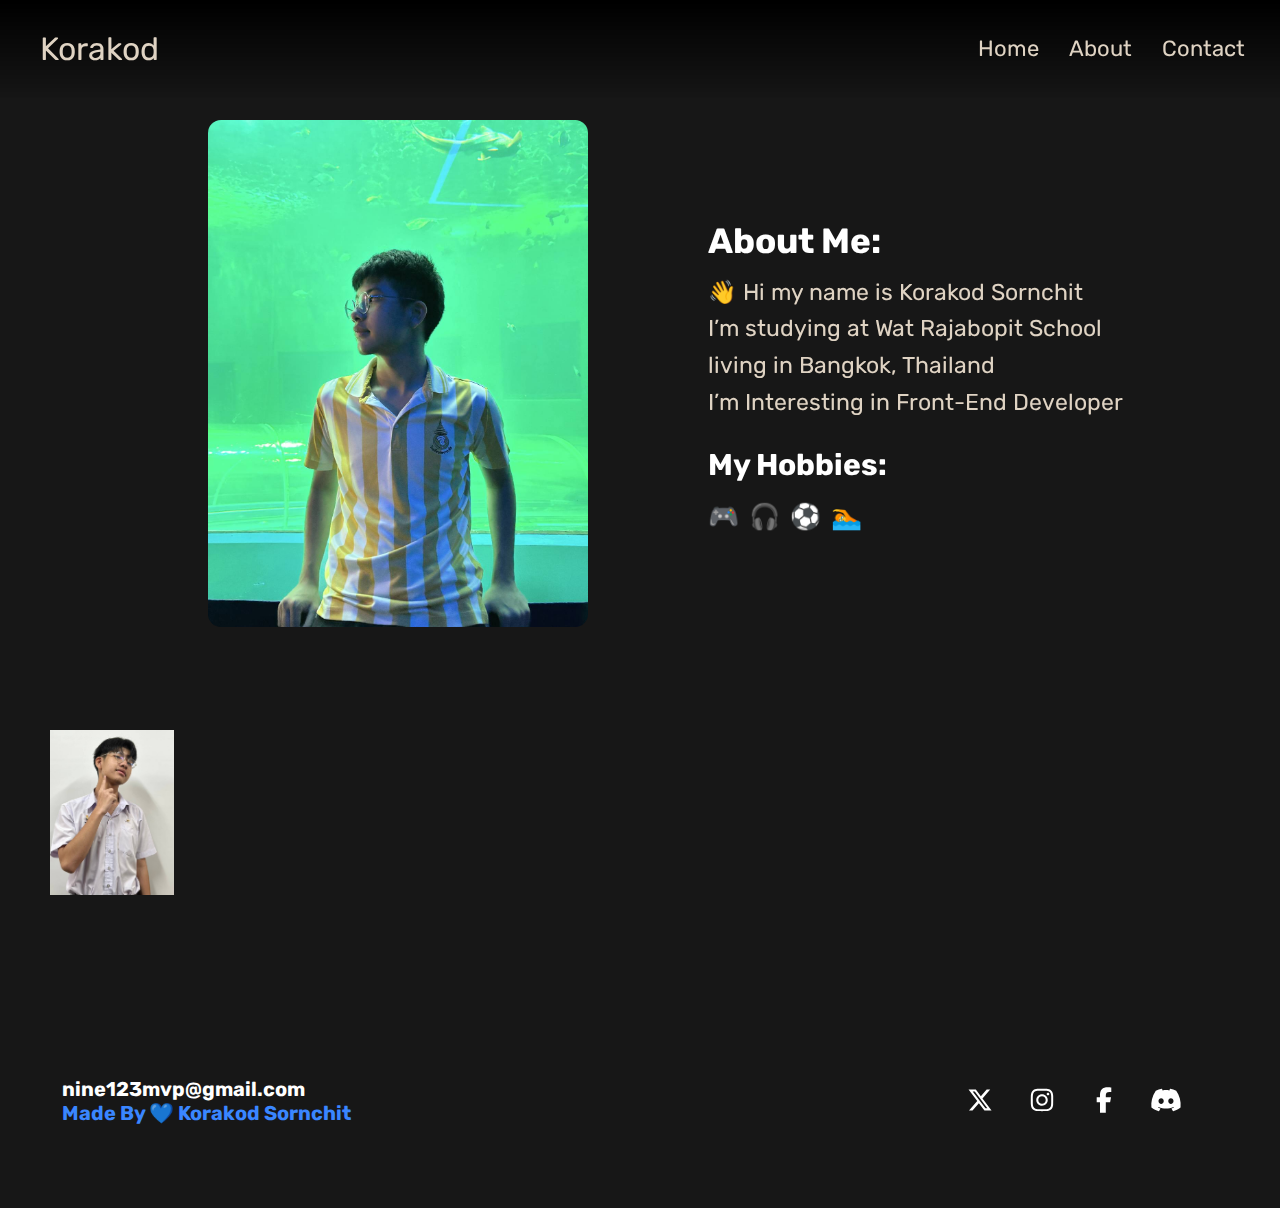
<file: about.html>
<!DOCTYPE html>
<html lang="en">
    
    <head>
        <meta charset="UTF-8">
        <meta name="author" content="Korakod">
        <meta name="description" content="สวัสดีครับผม นาย เป็น Front-End Developer ที่รักในการเขียนโค้ด 
        นอกจากการเขียนโค้ดแล้วก็ยังชอบการเล่นเกมและฟังเพลงเป็นชีวิตจิตใจอีกด้วย">
        <meta name="viewport" content="width=device-width, initial-scale=1.0">
        <meta name="robots" content="index, follow">
        
        <meta property="og:site_name" content="Korakod Portfolio">
        <meta property="og:title" content="About Korakod">
        <meta property="og:description" content="ประวัติส่วนตัวและสิ่งที่ชอบทำ">
        <meta property="og:url" content="https://korakod.netlify.app/about">
        <meta property="og:image" content="https://korakod.netlify.app/share-img/korakod_port.png">
        <meta property="og:type" content="profile">
        
        <link rel="icon" href="image_head/circle.png" type="image/png">
        <link rel="stylesheet" href="about.css" type="text/css">
        
        <title>About Me</title>
    </head>
    
    <body>
        
        <!--Link & Menu-->
        <header>
            <p><a href="index.html">Korakod</a></p>
            <nav>
                <ul>
                    <li><a href="index.html">Home</a></li>
                    <li><a href="#top">About</a></li>
                    <li><a href="#contact">Contact</a></li>
                </ul>
            </nav>
        </header>
    
        <!-- information & image -->
        <main>
            <article class="profile">
                <!-- Korakod image -->
                <div class="profile-image">
                    <img class="nine-image" src="image_about/main_image/54851.jpg" alt="Korakod image" 
                    width="1108" height="1477" loading="eager">
                </div>
                
                <div class="first-text">
                    <h1>About Me:</h1>
                    <p>👋 Hi my name is Korakod Sornchit<br>
                        I’m studying at Wat Rajabopit School<br>
                        living in Bangkok, Thailand<br> 
                        I’m Interesting in Front-End Developer
                    </p>
                
                    <h2>My Hobbies:</h2>
                    <ul>
                        <li>🎮</li>
                        <li>🎧</li>
                        <li>⚽</li>
                        <li>🏊‍️</li>
                    </ul>
                </div>

            </article>
            <!-- background image -->
            <div>
                <img class="no-delay" src="image_about/bg/no_delay.jpg" alt="korakod_image" width="1108" height="1477" loading="eager">
                
                <img class="delay-7s" src="image_about/bg/delay_5s.jpg" alt="korakod_image" width="1108" height="1477" loading="eager">
            
                <img class="delay-3s" src="image_about/bg/delay_3s.jpg" alt="korakod_image" width="1108" height="1477" loading="eager">
            
                <img class="delay-5s" src="image_about/bg/delay_6s.jpg" alt="korakod_image" width="1108" height="1477" loading="eager">
            
                <img class="delay-9s" src="image_about/bg/delay_9s.jpg" alt="korakod_image" width="1108" height="1477" loading="eager">
            </div>
        </main>
        
        <!--Contact-->
        <footer>
            <section id="contact" class="contact">
                <h3><a href="mailto:nine123mvp@gmail.com">nine123mvp&#64;gmail.com</a> <br>
                    Made By 💙 Korakod Sornchit
                </h3>
                
                <div class="logo-contact">
                    <a href="https://x.com/gumailu999" target="_blank" rel="noopener noreferrer"><img class="image-contact"
                            src="image_icon/twitter.svg" alt="Twitter" width="150" height="150" loading="lazy"></a>

                    <a href="https://www.instagram.com/p.nng9/" target="_blank" rel="noopener noreferrer"><img
                            class="image-contact" src="image_icon/instagram.svg" alt="Instagram" width="150" height="150"
                            loading="lazy"></a>

                    <a href="https://www.facebook.com/bilker.dally" target="_blank" rel="noopener noreferrer"><img
                            class="image-contact" src="image_icon/facebook.svg" alt="Facebook" width="150" height="150"
                            loading="lazy"></a>

                    <a href="https://discordapp.com/users/766657275540275221" target="_blank" rel="noopener noreferrer"><img
                            class="image-contact" src="image_icon/discord.svg" alt="Discord" width="150" height="150"
                            loading="lazy"></a>
                </div>
            </section>
        </footer>
    
    </body>
</html>
</file>
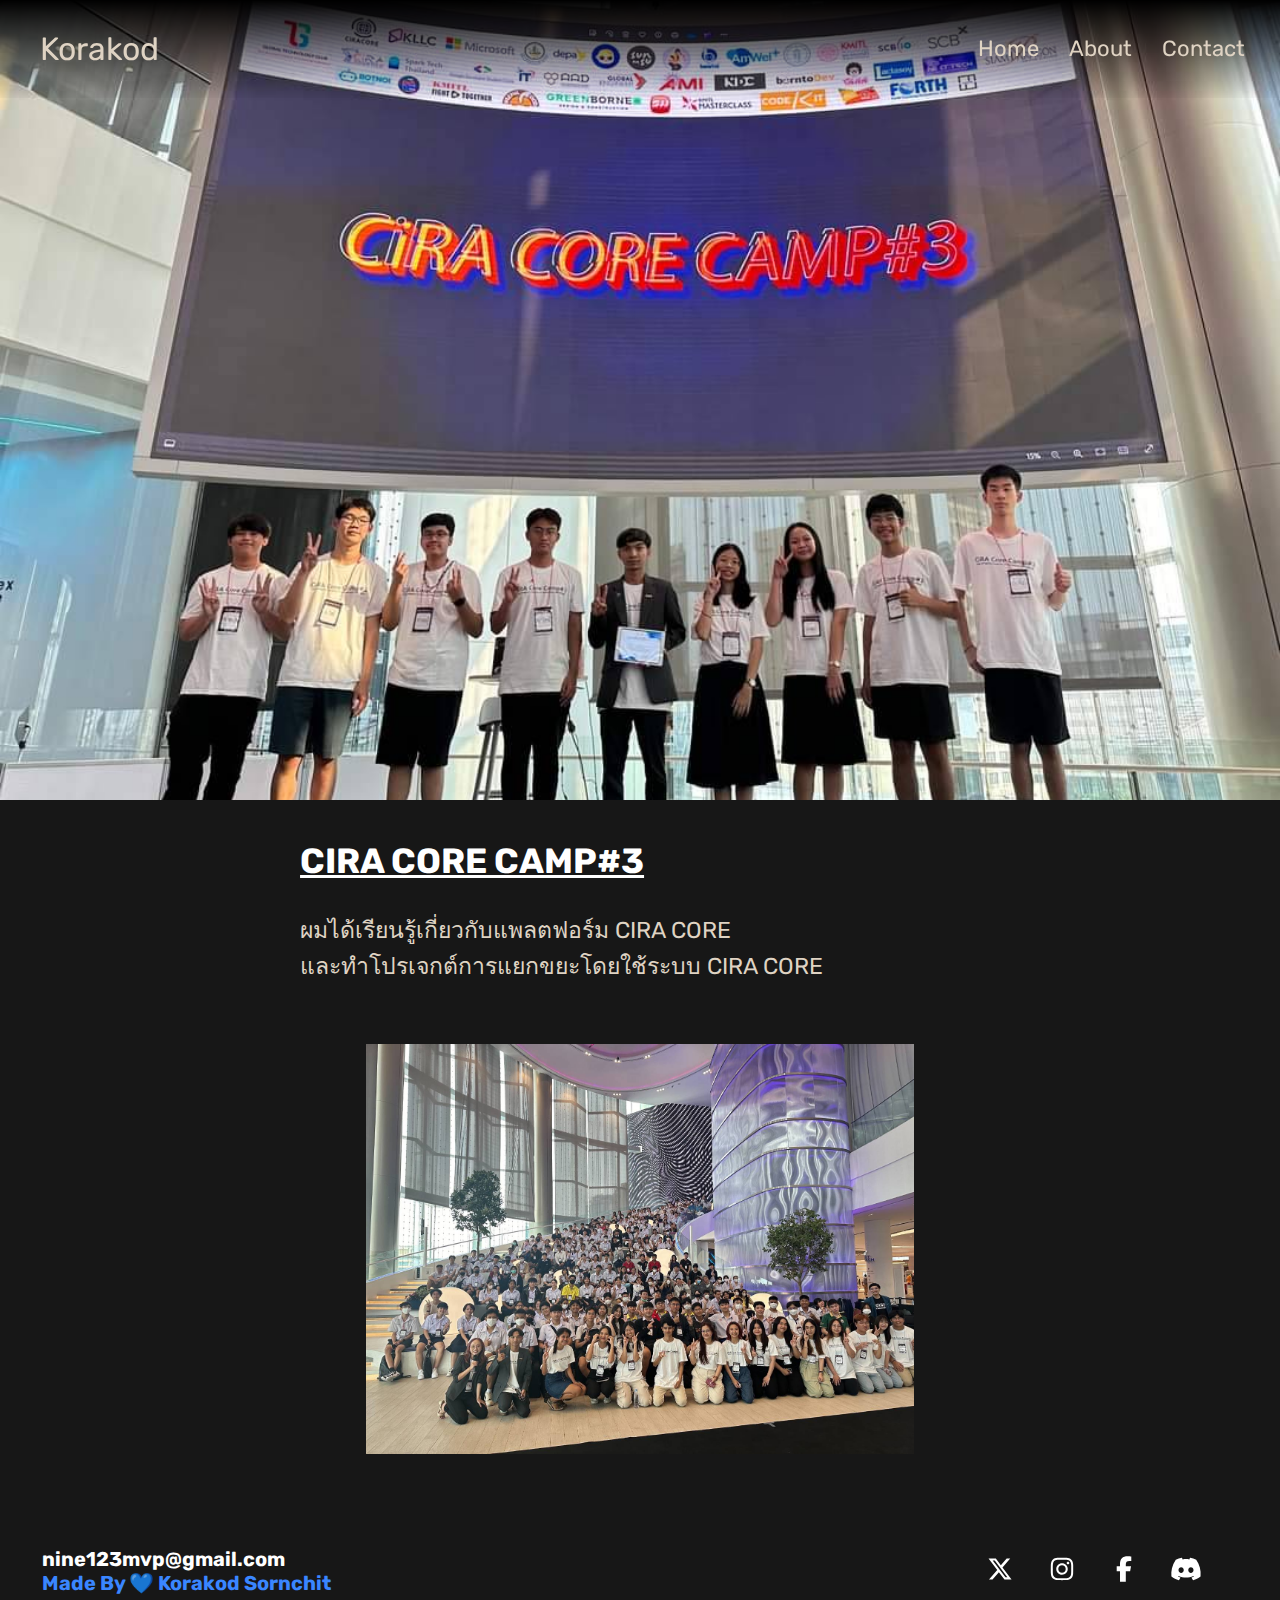
<file: cira.html>
<!DOCTYPE html>
<html lang="en">
    
    <head>
        <meta charset="UTF-8">
        <meta name="author" content="Korakod">
        <meta name="description" content="ประสบการณ์ในการเข้าค่าย CIRA CORE CAMP#3">
        <meta name="viewport" content="width=device-width, initial-scale=1.0">
        <meta name="robots" content="index, follow">
        
        <meta property="og:site_name" content="Korakod Portfolio">
        <meta property="og:title" content="CIRA CORE CAMP#3">
        <meta property="og:description" content="ประสบการณ์ในการเข้าค่าย CIRA CORE CAMP#3">
        <meta property="og:url" content="https://korakod.netlify.app/cira">
        <meta property="og:image" content="https://korakod.netlify.app/share-img/korakod_port.png">
        <meta property="og:type" content="article">
        
        <link rel="icon" href="image_head/circle.png" type="image/png">
        <link rel="stylesheet" href="cira.css" type="text/css">
        
        <title>CIRA CORE CAMP#3</title>
    </head>

    <body>
        
        <!--Link & Menu-->
        <header>
            <p><a href="index.html">Korakod</a></p>
            <nav>
                <ul>
                    <li><a href="index.html">Home</a></li>
                    <li><a href="about.html">About</a></li>
                    <li><a href="#contact">Contact</a></li>
                </ul>
            </nav>
        </header>

        <main>
            <article>
                <!-- image in css -->
                <div class="image-bg">
                
                </div>

                <div class="toppage-text">
                    <div class="text">
                        <h1>CIRA CORE CAMP#3</h1>
                        <p>ผมได้เรียนรู้เกี่ยวกับแพลตฟอร์ม CIRA CORE <br>
                        และทำโปรเจกต์การแยกขยะโดยใช้ระบบ CIRA CORE</p>
                    </div>

                    <img src="imgae_cira/all.jpg" alt="everyone in camp" 
                    width="1477" height="1108" loading="eager">
                </div>
            </article>
        </main>
        
        <!--Contact-->
        <footer>
            <section id="contact" class="contact">
                <h3><a href="mailto:nine123mvp@gmail.com">nine123mvp&#64;gmail.com</a> <br>
                    Made By 💙 Korakod Sornchit
                </h3>

                <div class="logo-contact">
                    <a href="https://x.com/gumailu999" target="_blank" rel="noopener noreferrer"><img class="image-contact"
                            src="image_icon/twitter.svg" alt="Twitter" width="150" height="150" loading="lazy"></a>

                    <a href="https://www.instagram.com/p.nng9/" target="_blank" rel="noopener noreferrer"><img
                            class="image-contact" src="image_icon/instagram.svg" alt="Instagram" width="150" height="150"
                            loading="lazy"></a>

                    <a href="https://www.facebook.com/bilker.dally" target="_blank" rel="noopener noreferrer"><img
                            class="image-contact" src="image_icon/facebook.svg" alt="Facebook" width="150" height="150"
                            loading="lazy"></a>

                    <a href="https://discordapp.com/users/766657275540275221" target="_blank" rel="noopener noreferrer"><img
                            class="image-contact" src="image_icon/discord.svg" alt="Discord" width="150" height="150"
                            loading="lazy"></a>
                </div>
            </section>
        </footer>
    </body>

</html>
</file>
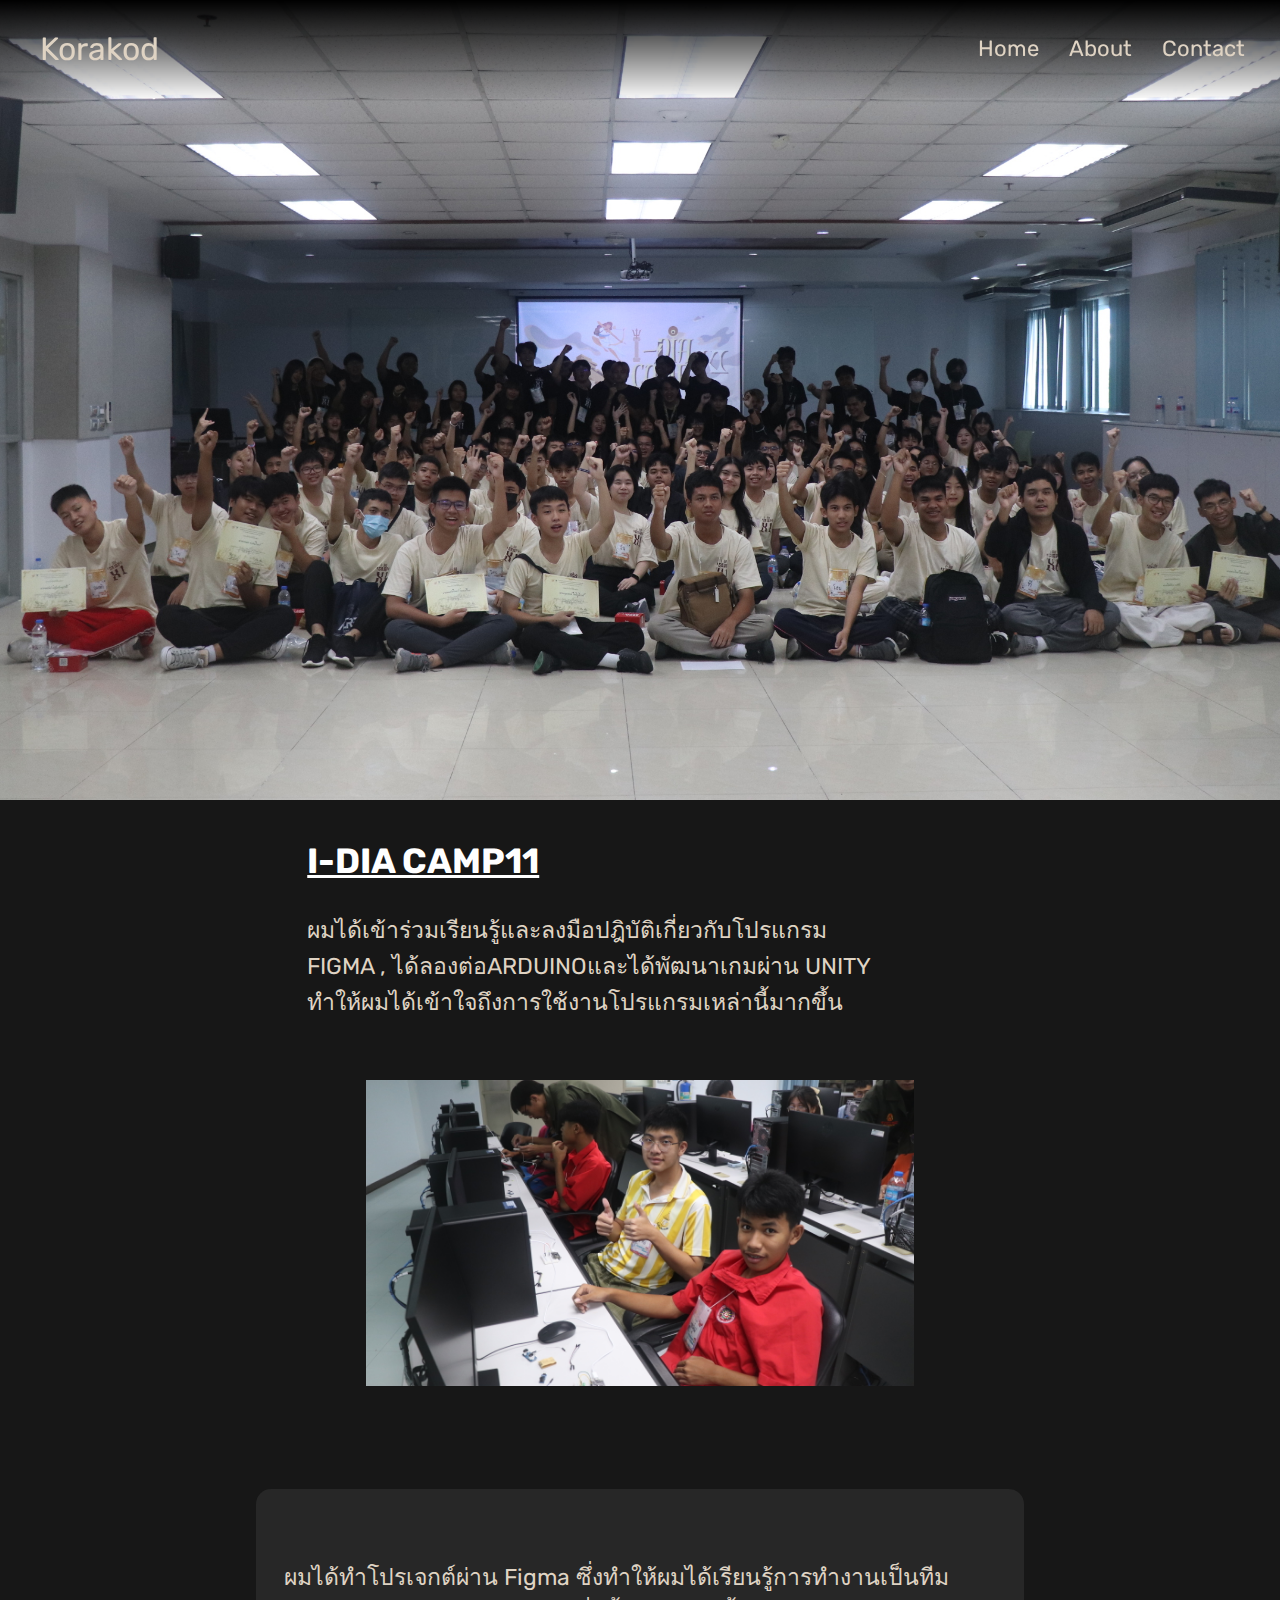
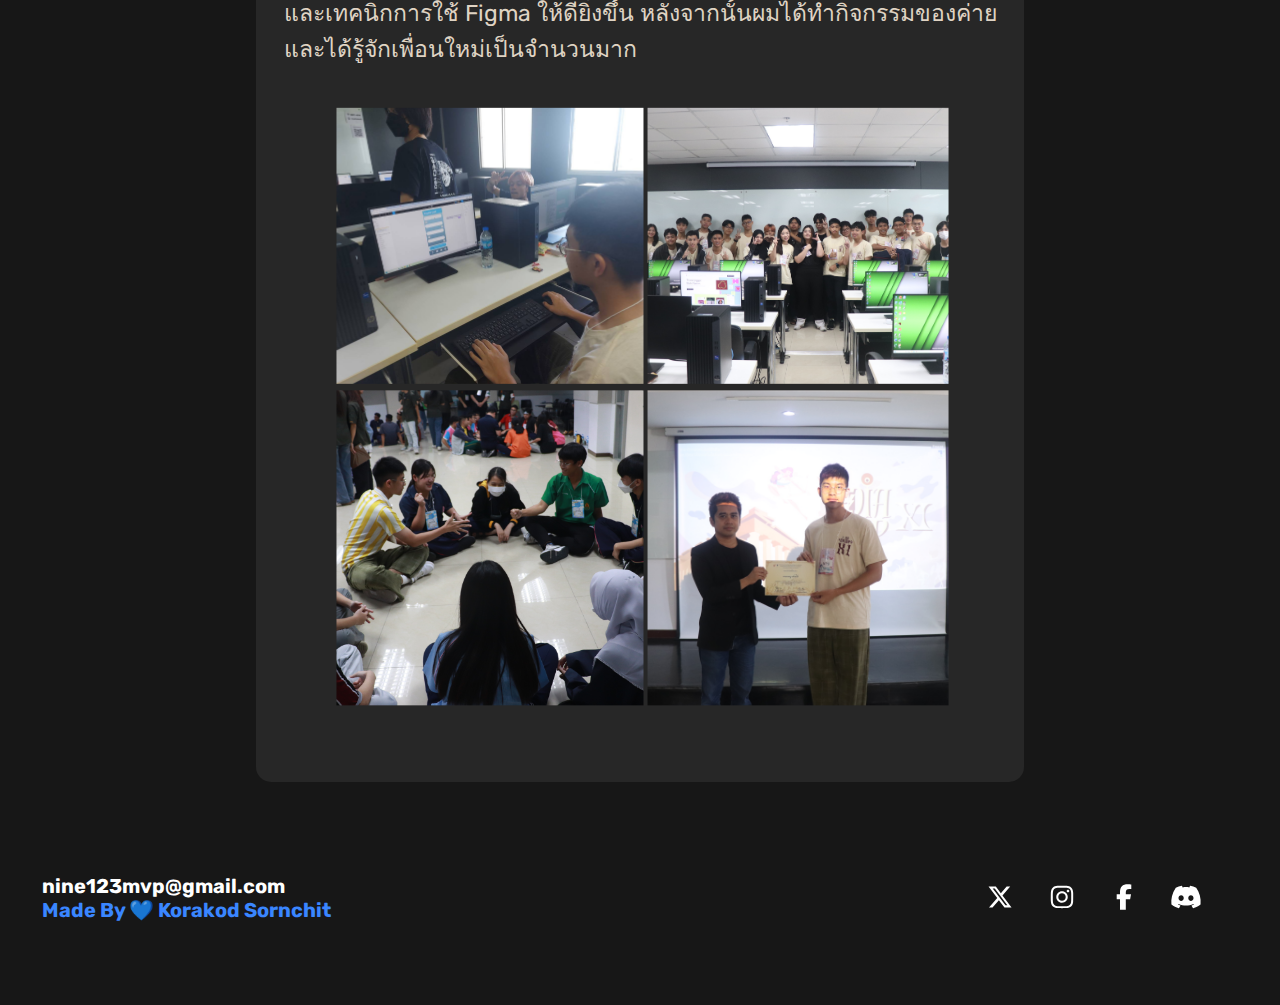
<file: idia.html>
<!DOCTYPE html>
<html lang="en">
    
    <head>
        <meta charset="UTF-8">
        <meta name="author" content="Korakod">
        <meta name="description" content="ประสบการณ์ในการเข้าค่าย I-DIA CAMP11">
        <meta name="viewport" content="width=device-width, initial-scale=1.0">
        <meta name="robots" content="index, follow">
        
        <meta property="og:site_name" content="Korakod Portfolio">
        <meta property="og:title" content="I-DIA CAMP11">
        <meta property="og:description" content="ประสบการณ์ในการเข้าค่าย I-DIA CAMP11">
        <meta property="og:url" content="https://korakod.netlify.app/idia">
        <meta property="og:image" content="https://korakod.netlify.app/share-img/korakod_port.png">
        <meta property="og:type" content="article">
        
        <link rel="icon" href="image_head/circle.png" type="image/png">
        <link rel="stylesheet" href="idia.css" type="text/css">
        
        <title>I-DIA CAMP11</title>
    </head>

    <body>
        
        <!--Link & Menu-->
        <header>
            <p><a href="index.html">Korakod</a></p>
            <nav>
                <ul>
                    <li><a href="index.html">Home</a></li>
                    <li><a href="about.html">About</a></li>
                    <li><a href="#contact">Contact</a></li>
                </ul>
            </nav>
        </header>

        <!-- main content -->
        <main>
            <article>
                <!-- image in css -->
                <div class="image-bg">
                
                </div>

                <div class="toppage-text">
                    <div class="text">
                        <h1>I-DIA CAMP11</h1>
                        <p>ผมได้เข้าร่วมเรียนรู้และลงมือปฎิบัติเกี่ยวกับโปรแกรม <br>
                        FIGMA , ได้ลองต่อARDUINOและได้พัฒนาเกมผ่าน UNITY <br>
                        ทำให้ผมได้เข้าใจถึงการใช้งานโปรแกรมเหล่านี้มากขึ้น</p>
                    </div>

                    <img src="image_idia/arduino.jpg" alt="ARDUINO LAB" 
                    width="2400" height="1344" loading="eager">
                </div>

                <div class="figma">
                    <div class="Figma-text">
                        <p>ผมได้ทำโปรเจกต์ผ่าน Figma ซึ่งทำให้ผมได้เรียนรู้การทำงานเป็นทีม <br>
                        และเทคนิกการใช้ Figma ให้ดียิ่งขึ้น หลังจากนั้นผมได้ทำกิจกรรมของค่าย <br>
                        และได้รู้จักเพื่อนใหม่เป็นจำนวนมาก
                        </p>
                    </div>
                    
                    <div class="figma-image">
                        <img class="figma-lab" src="image_idia/figma_image/figma.jpg" alt="Figma" 
                        width="1616" height="1414" loading="lazy">
                    
                        <img class="group" src="image_idia/figma_image/group.jpg" alt="everyone in Figma Lab" 
                        width="2400" height="1344" loading="lazy">
                    
                        <img class="act" src="image_idia/figma_image/act.jpg" alt="activity" 
                        width="2976" height="1984" loading="lazy">

                        <img class="cer" src="image_idia/certificate.jpg" alt="Certificate" 
                        width="2400" height="1344" loading="lazy">
                    </div>
                </div>
            </article>
        </main>

        <!--Contact-->
        <footer>
            <section id="contact" class="contact">
                <h3><a href="mailto:nine123mvp@gmail.com">nine123mvp&#64;gmail.com</a> <br>
                    Made By 💙 Korakod Sornchit
                </h3>

                <div class="logo-contact">
                    <a href="https://x.com/gumailu999" target="_blank" rel="noopener noreferrer"><img class="image-contact"
                            src="image_icon/twitter.svg" alt="Twitter" width="150" height="150" loading="lazy"></a>

                    <a href="https://www.instagram.com/p.nng9/" target="_blank" rel="noopener noreferrer"><img
                            class="image-contact" src="image_icon/instagram.svg" alt="Instagram" width="150" height="150"
                            loading="lazy"></a>

                    <a href="https://www.facebook.com/bilker.dally" target="_blank" rel="noopener noreferrer"><img
                            class="image-contact" src="image_icon/facebook.svg" alt="Facebook" width="150" height="150"
                            loading="lazy"></a>

                    <a href="https://discordapp.com/users/766657275540275221" target="_blank" rel="noopener noreferrer"><img
                            class="image-contact" src="image_icon/discord.svg" alt="Discord" width="150" height="150"
                            loading="lazy"></a>
                </div>
            </section>
        </footer>
    </body>

</html>
</file>
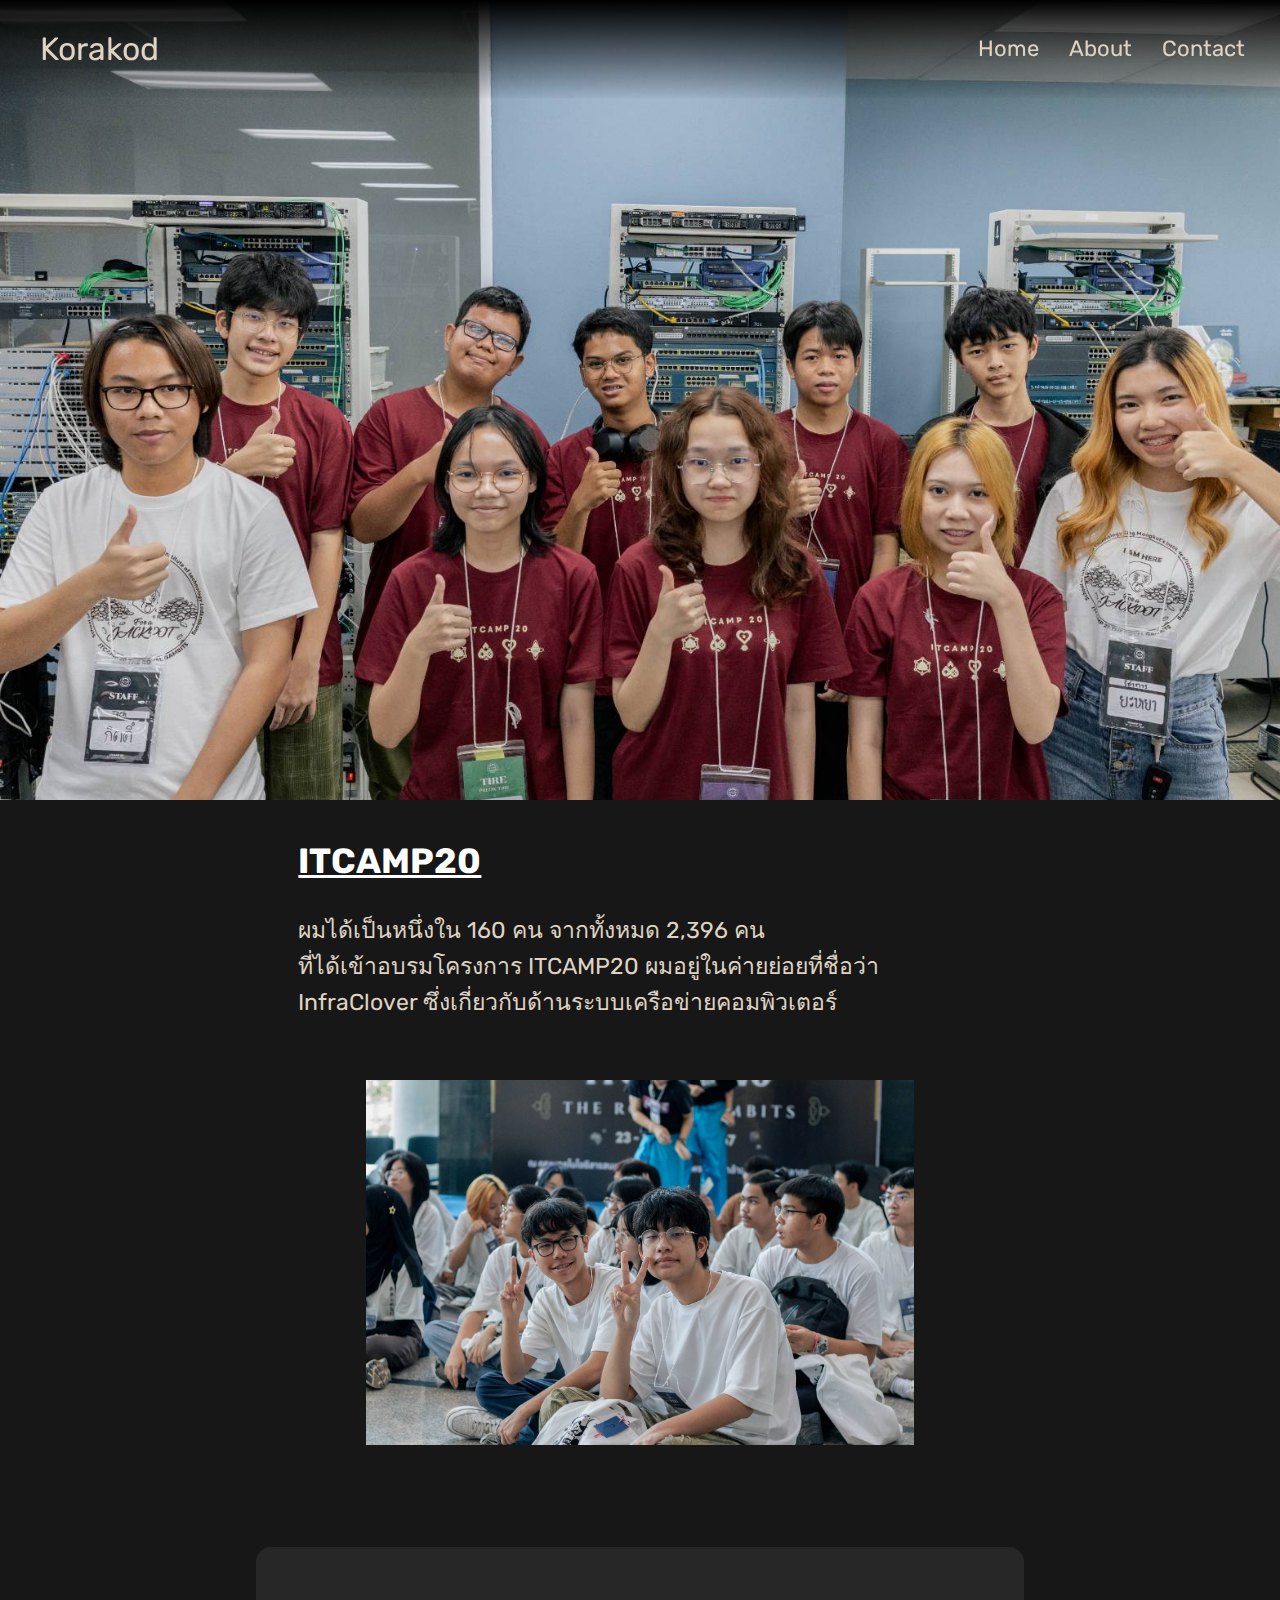
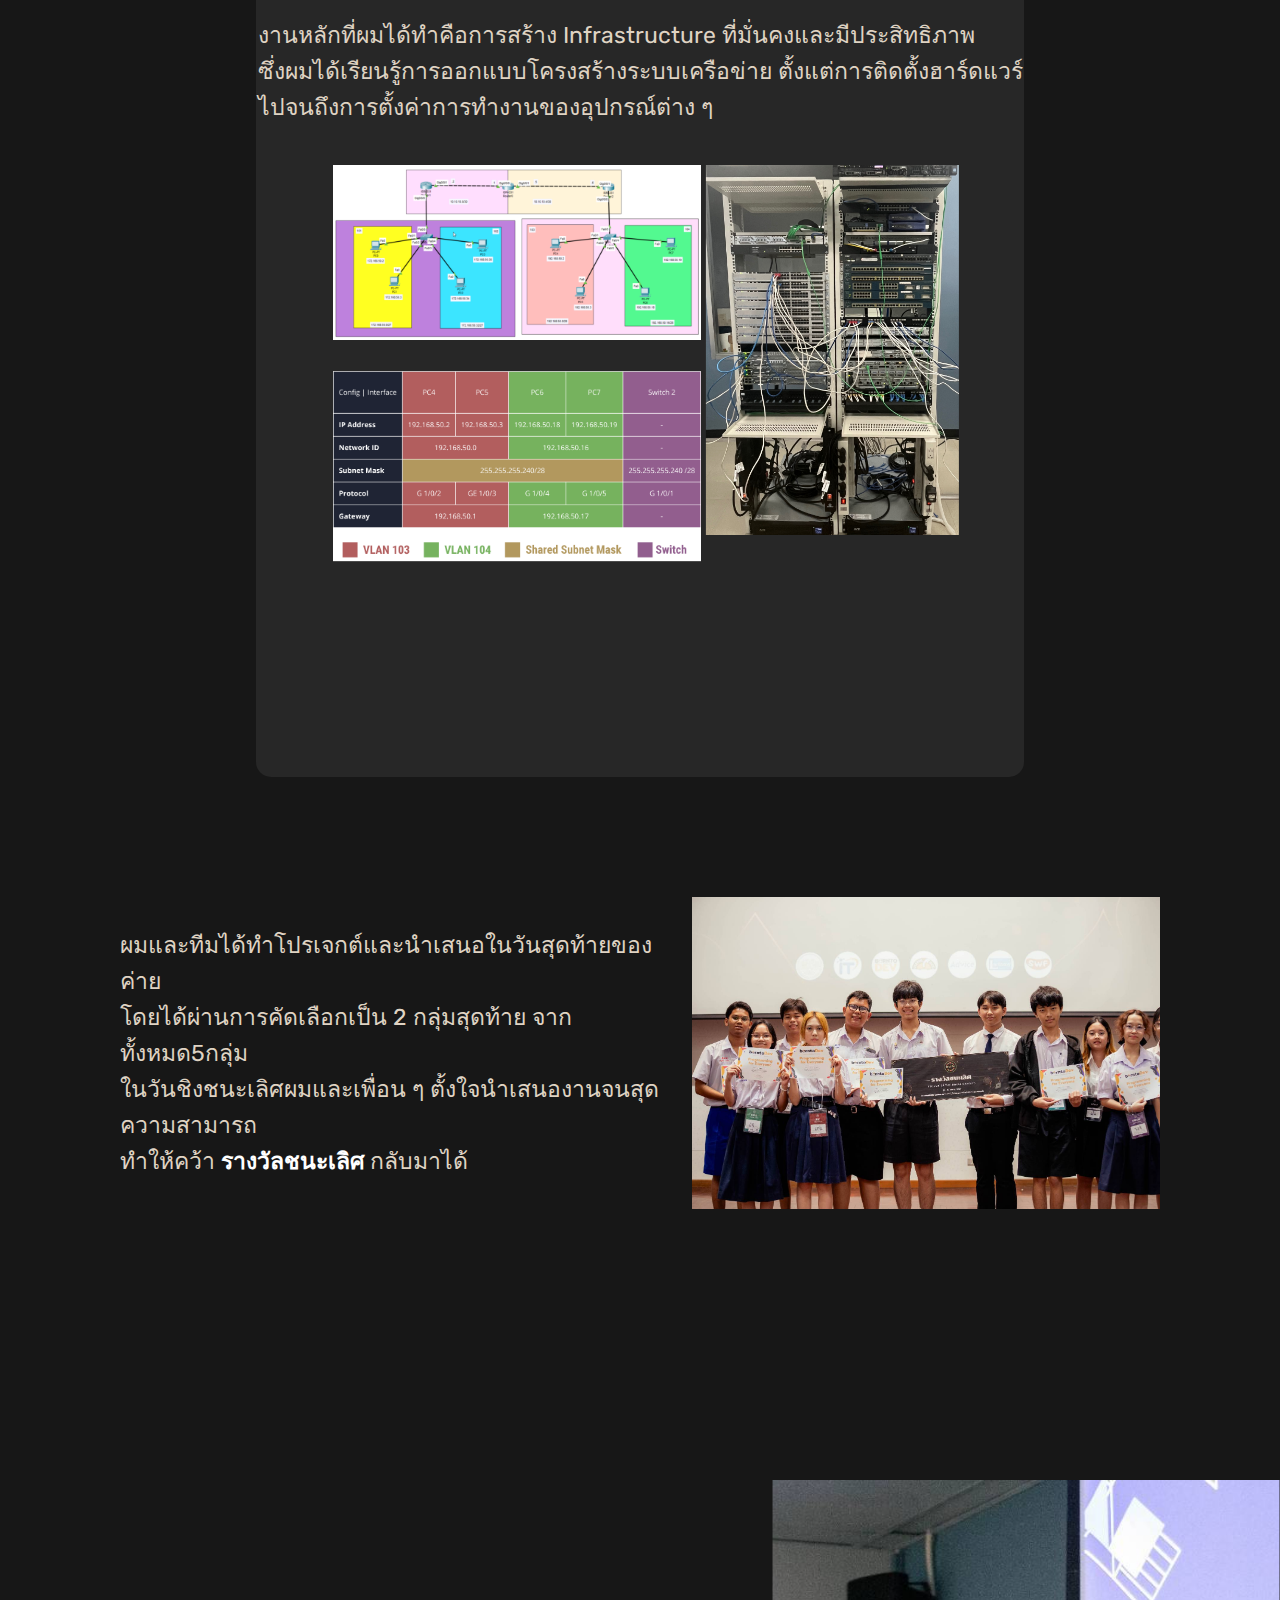
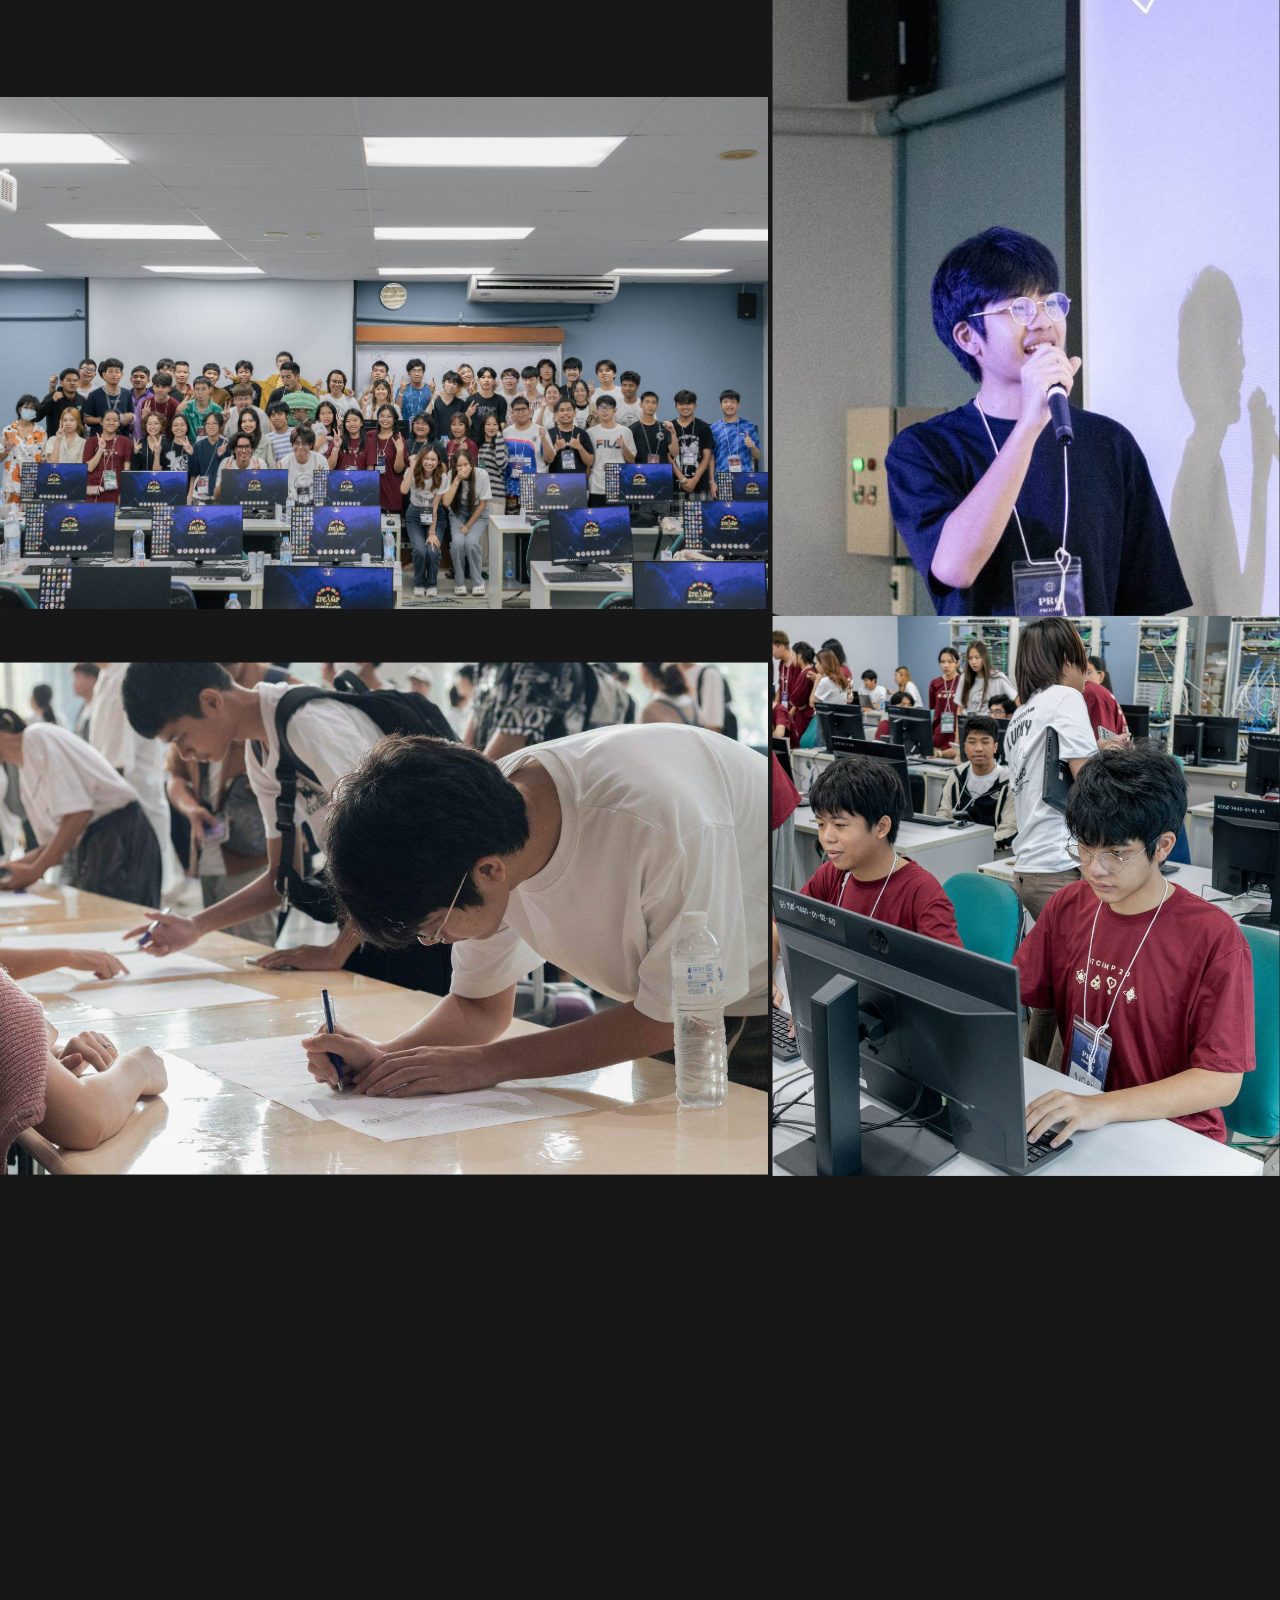
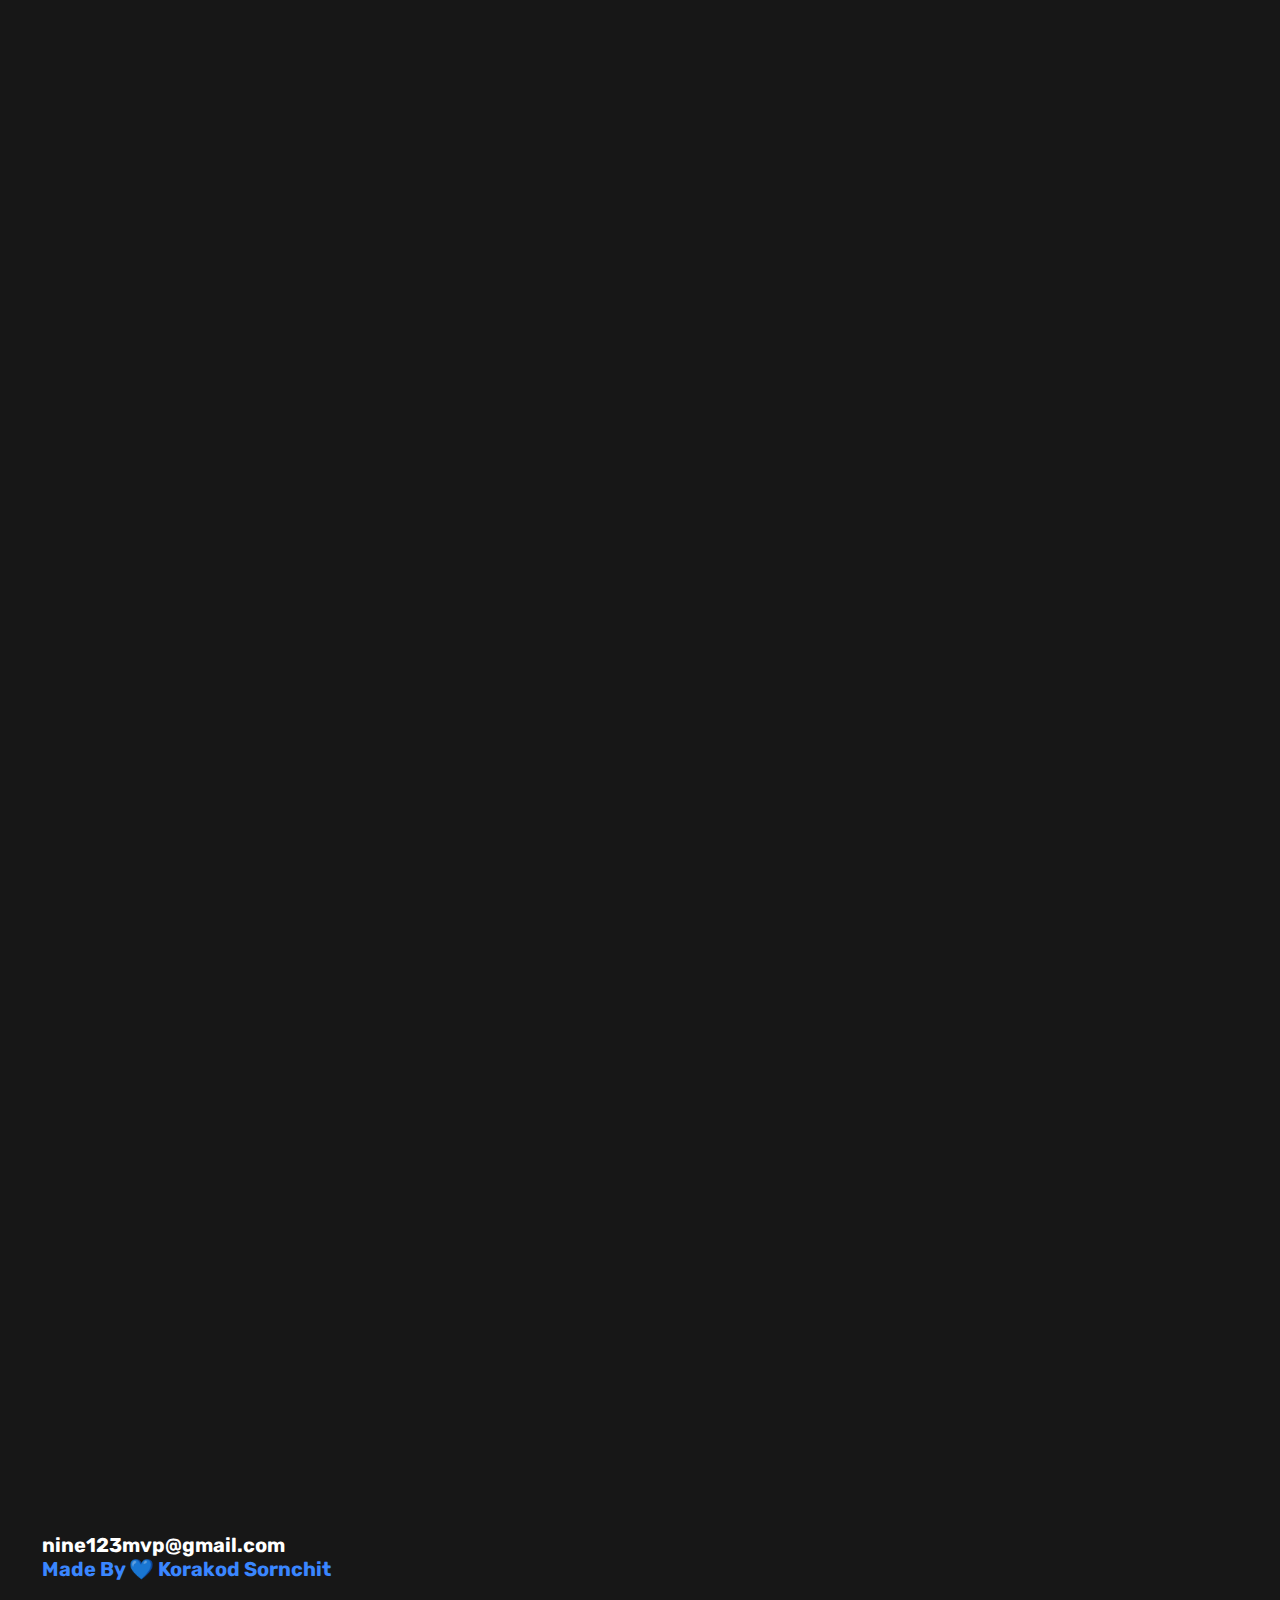
<file: itcamp.html>
<!DOCTYPE html>
<html lang="en">
    
    <head>
        <meta charset="UTF-8">
        <meta name="author" content="Korakod">
        <meta name="description" content="ประสบการณ์ในการเข้าค่าย ITCAMP20 และผลงานที่ได้ทำ พร้อมรูปจากการเข้าร่วมค่าย">
        <meta name="viewport" content="width=device-width, initial-scale=1.0">
        <meta name="robots" content="index, follow">
        
        <meta property="og:site_name" content="Korakod Portfolio">
        <meta property="og:title" content="ITCAMP20">
        <meta property="og:description" content="ประสบการณ์ในการเข้าค่าย ITCAMP20 และผลงาน">
        <meta property="og:url" content="https://korakod.netlify.app/itcamp">
        <meta property="og:image" content="share-img/korakod_port.png">
        <meta property="og:type" content="article">
        
        <link rel="icon" href="image_head/circle.png" type="image/png">
        <link rel="stylesheet" href="itcamp.css" type="text/css">
        
        <title>ITCAMP20</title>
    </head>
    
    <body>
        
        <!--Link & Menu-->
        <header>
            <p><a href="index.html">Korakod</a></p>
            <nav>
                <ul>
                    <li><a href="index.html">Home</a></li>
                    <li><a href="about.html">About</a></li>
                    <li><a href="#contact">Contact</a></li>
                </ul>
            </nav>
        </header>

        <!-- main content -->
        <main>
            <article>
                <!-- image in css -->
                <div class="image-bg">
                
                </div>
                
                <div class="toppage-text">
                    <div class="text">
                        <h1>ITCAMP20</h1>
                        <p>ผมได้เป็นหนึ่งใน 160 คน จากทั้งหมด 2,396 คน <br>
                        ที่ได้เข้าอบรมโครงการ ITCAMP20 ผมอยู่ในค่ายย่อยที่ชื่อว่า <br>
                        InfraClover ซึ่งเกี่ยวกับด้านระบบเครือข่ายคอมพิวเตอร์</p>
                    </div>

                    <img src="image_itcamp/itcamp_2fin.jpg" alt="nine_2finger" 
                    width="1567" height="1054" loading="eager">
                </div>
            
                <div class="network">
                    <div class="network-text">
                        <p>งานหลักที่ผมได้ทำคือการสร้าง Infrastructure ที่มั่นคงและมีประสิทธิภาพ <br>
                        ซึ่งผมได้เรียนรู้การออกแบบโครงสร้างระบบเครือข่าย ตั้งแต่การติดตั้งฮาร์ดแวร์ <br>
                        ไปจนถึงการตั้งค่าการทำงานของอุปกรณ์ต่าง ๆ</p>
                    </div>
                    
                    <div class="network-image">
                        <img class="cpt" src="image_itcamp/network/network2.png" alt="cisco packet tracer" 
                        width="2000" height="948" loading="lazy">

                        <img class="rack" src="image_itcamp/network/network_rack.png" alt="rack" 
                        width="970" height="1414" loading="lazy">

                        <img class="diagram" src="image_itcamp/network/network1.png" alt="config" 
                        width="2000" height="1030" loading="lazy">
                    </div>
                </div>
            
                <div class="trophy">
                    <p>ผมและทีมได้ทำโปรเจกต์และนำเสนอในวันสุดท้ายของค่าย <br>
                    โดยได้ผ่านการคัดเลือกเป็น 2 กลุ่มสุดท้าย จากทั้งหมด5กลุ่ม <br>
                    ในวันชิงชนะเลิศผมและเพื่อน ๆ ตั้งใจนำเสนองานจนสุดความสามารถ <br>
                    ทำให้คว้า <strong class="emphasize"> รางวัลชนะเลิศ </strong> กลับมาได้</p>

                    <img src="image_itcamp/reward.jpg" alt="award" 
                    width="1567" height="1045" loading="eager">
                </div>
            </article>

            <!-- all image in camp -->
            <div class="nine-in-camp">
                <div class="other-image">
                    <img class="one" src="image_itcamp/other_image/1.jpg" alt="everyone in network camp"
                    width="1567" height="1045" loading="lazy">

                    <img class="two" src="image_itcamp/other_image/2.jpg" alt="presentation"
                    width="1567" height="1045" loading="lazy">

                    <img class="three" src="image_itcamp/other_image/3.jpg" alt="register"
                    width="1170" height="780" loading="lazy">

                    <img class="four" src="image_itcamp/other_image/4.jpg" alt="working"
                    width="1567" height="1045" loading="lazy">

                    <img class="five" src="image_itcamp/other_image/5.jpg" alt="my network group"
                    width="1477" height="1108" loading="lazy">

                    <img class="six" src="image_itcamp/other_image/6.jpg" alt="study network"
                    width="1108" height="1477" loading="lazy">

                    <img class="seven" src="image_itcamp/other_image/7.jpg" alt="study rack_network"
                    width="1108" height="1477" loading="lazy">

                    <img class="eight" src="image_itcamp/other_image/8.jpg" alt="study cisco packet tracer"
                    width="1108" height="1477" loading="lazy">

                    <img class="nine" src="image_itcamp/other_image/9.jpg" alt="certificate"
                    width="1108" height="1477" loading="lazy">
                </div>
            </div>
        </main>

        <!--Contact-->
        <footer>
            <section id="contact" class="contact">
                <h3><a href="mailto:nine123mvp@gmail.com">nine123mvp&#64;gmail.com</a> <br>
                    Made By 💙 Korakod Sornchit
                </h3>

                <div class="logo-contact">
                    <a href="https://x.com/gumailu999" target="_blank" rel="noopener noreferrer"><img class="image-contact"
                            src="image_icon/twitter.svg" alt="Twitter" width="150" height="150" loading="lazy"></a>

                    <a href="https://www.instagram.com/p.nng9/" target="_blank" rel="noopener noreferrer"><img
                            class="image-contact" src="image_icon/instagram.svg" alt="Instagram" width="150" height="150"
                            loading="lazy"></a>

                    <a href="https://www.facebook.com/bilker.dally" target="_blank" rel="noopener noreferrer"><img
                            class="image-contact" src="image_icon/facebook.svg" alt="Facebook" width="150" height="150"
                            loading="lazy"></a>

                    <a href="https://discordapp.com/users/766657275540275221" target="_blank" rel="noopener noreferrer"><img
                            class="image-contact" src="image_icon/discord.svg" alt="Discord" width="150" height="150"
                            loading="lazy"></a>
                </div>
            </section>
        </footer>
    </body>

</html>
</file>
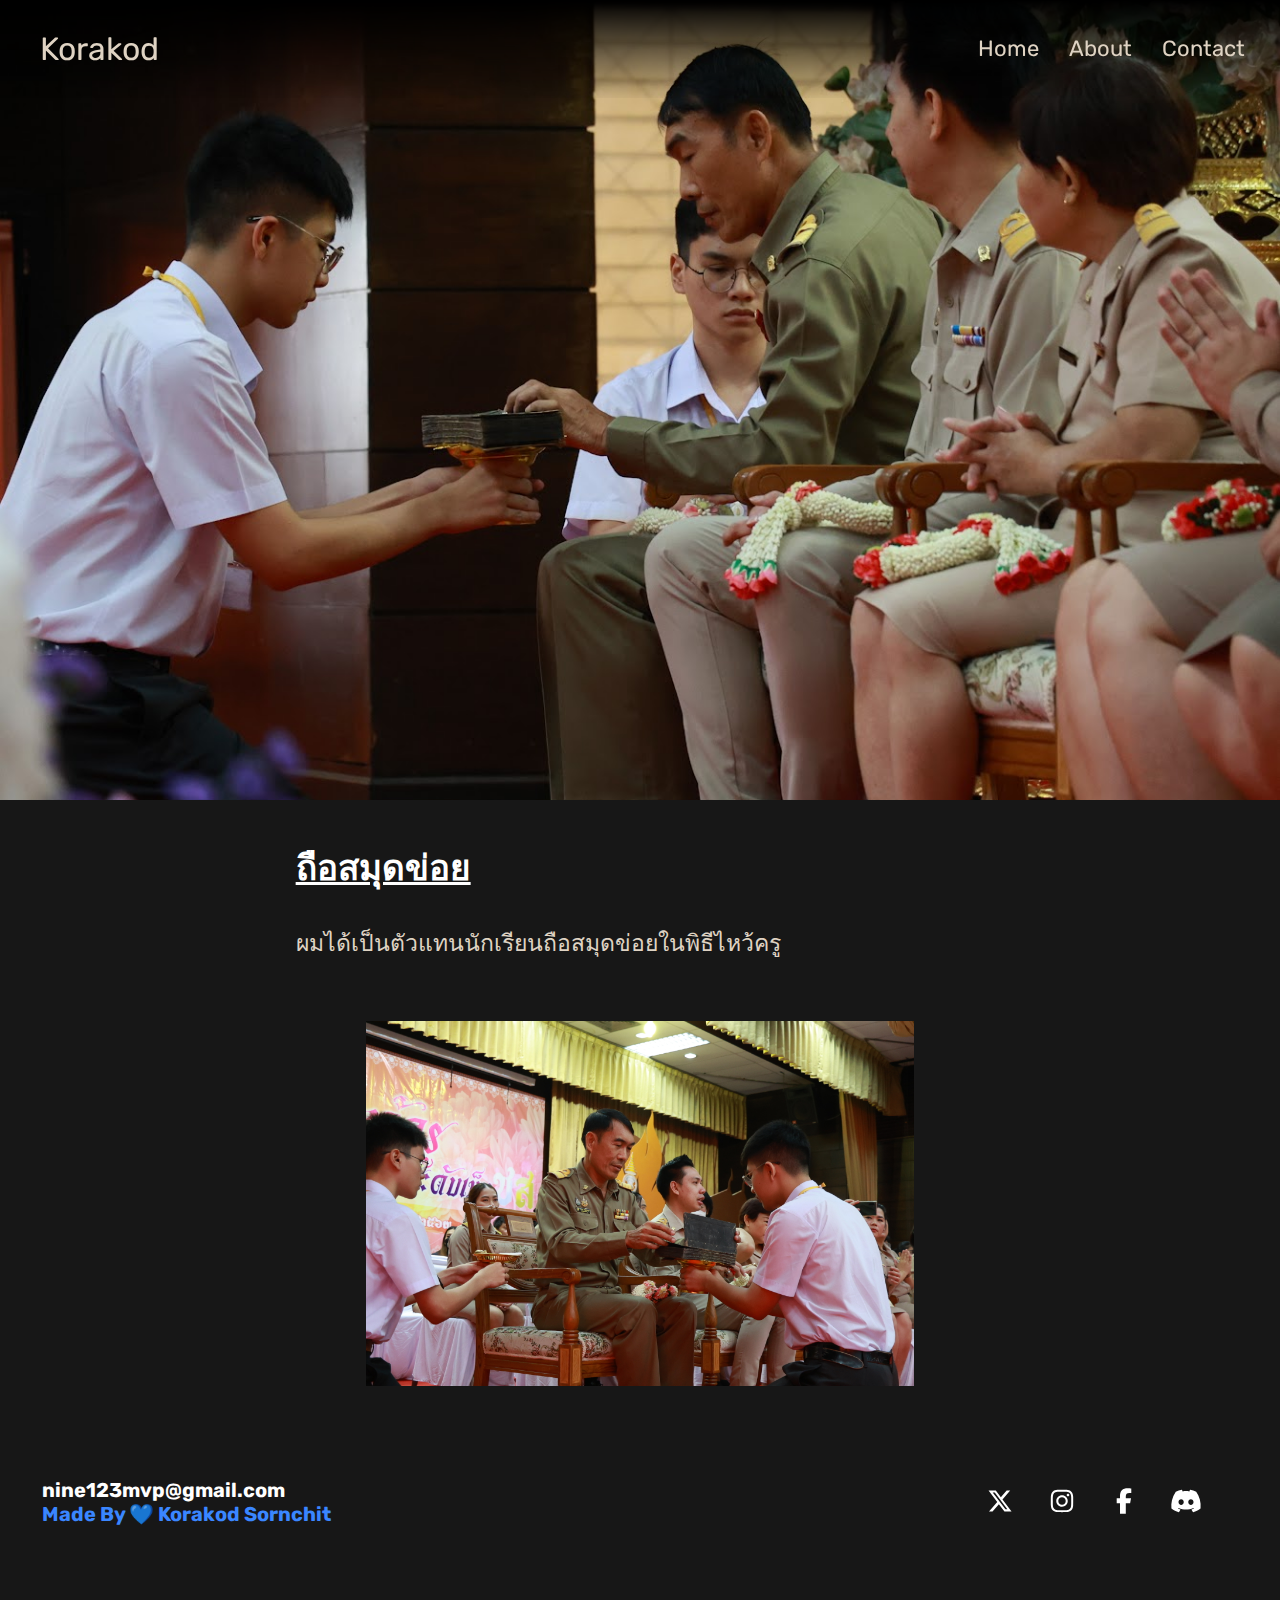
<file: koi.html>
<!DOCTYPE html>
<html lang="en">
    
    <head>
        <meta charset="UTF-8">
        <meta name="author" content="Korakod">
        <meta name="description" content="ถือสมุดข่อยของโรงเรียนวัดราชบพิธ">
        <meta name="viewport" content="width=device-width, initial-scale=1.0">
        <meta name="robots" content="index, follow">
        
        <meta property="og:site_name" content="Korakod Portfolio">
        <meta property="og:title" content="ถือสมุดข่อย">
        <meta property="og:description" content="ถือสมุดข่อยของโรงเรียนวัดราชบพิธ">
        <meta property="og:url" content="https://korakod.netlify.app/koi">
        <meta property="og:image" content="https://korakod.netlify.app/share-img/korakod_port.png">
        <meta property="og:type" content="article">
        
        <link rel="icon" href="image_head/circle.png" type="image/png">
        <link rel="stylesheet" href="koi.css" type="text/css">
        
        <title>ถือสมุดข่อย</title>
    </head>

    <body>
        
        <!--Link & Menu-->
        <header>
            <p><a href="index.html">Korakod</a></p>
            <nav>
                <ul>
                    <li><a href="index.html">Home</a></li>
                    <li><a href="about.html">About</a></li>
                    <li><a href="#contact">Contact</a></li>
                </ul>
            </nav>
        </header>
    
        <!-- main content -->
        <main>
            <article>
                <!-- image in css -->
                <div class="image-bg">
                
                </div>

                <div class="toppage-text">
                    <div class="text">
                        <h1>ถือสมุดข่อย</h1>
                        <p>ผมได้เป็นตัวแทนนักเรียนถือสมุดข่อยในพิธีไหว้ครู</p>
                    </div>

                    <img src="image_koi/koi-2.JPG" alt="koi paper" 
                    width="3744" height="2496" loading="eager">
                </div>
            </article>
        </main>

        <!--Contact-->
        <footer>
            <section id="contact" class="contact">
                <h3><a href="mailto:nine123mvp@gmail.com">nine123mvp&#64;gmail.com</a> <br>
                    Made By 💙 Korakod Sornchit
                </h3>

                <div class="logo-contact">
                    <a href="https://x.com/gumailu999" target="_blank" rel="noopener noreferrer"><img class="image-contact"
                            src="image_icon/twitter.svg" alt="Twitter" width="150" height="150" loading="lazy"></a>

                    <a href="https://www.instagram.com/p.nng9/" target="_blank" rel="noopener noreferrer"><img
                            class="image-contact" src="image_icon/instagram.svg" alt="Instagram" width="150" height="150"
                            loading="lazy"></a>

                    <a href="https://www.facebook.com/bilker.dally" target="_blank" rel="noopener noreferrer"><img
                            class="image-contact" src="image_icon/facebook.svg" alt="Facebook" width="150" height="150"
                            loading="lazy"></a>

                    <a href="https://discordapp.com/users/766657275540275221" target="_blank" rel="noopener noreferrer"><img
                            class="image-contact" src="image_icon/discord.svg" alt="Discord" width="150" height="150"
                            loading="lazy"></a>
                </div>
            </section>
        </footer>
    </body>

</html>
</file>
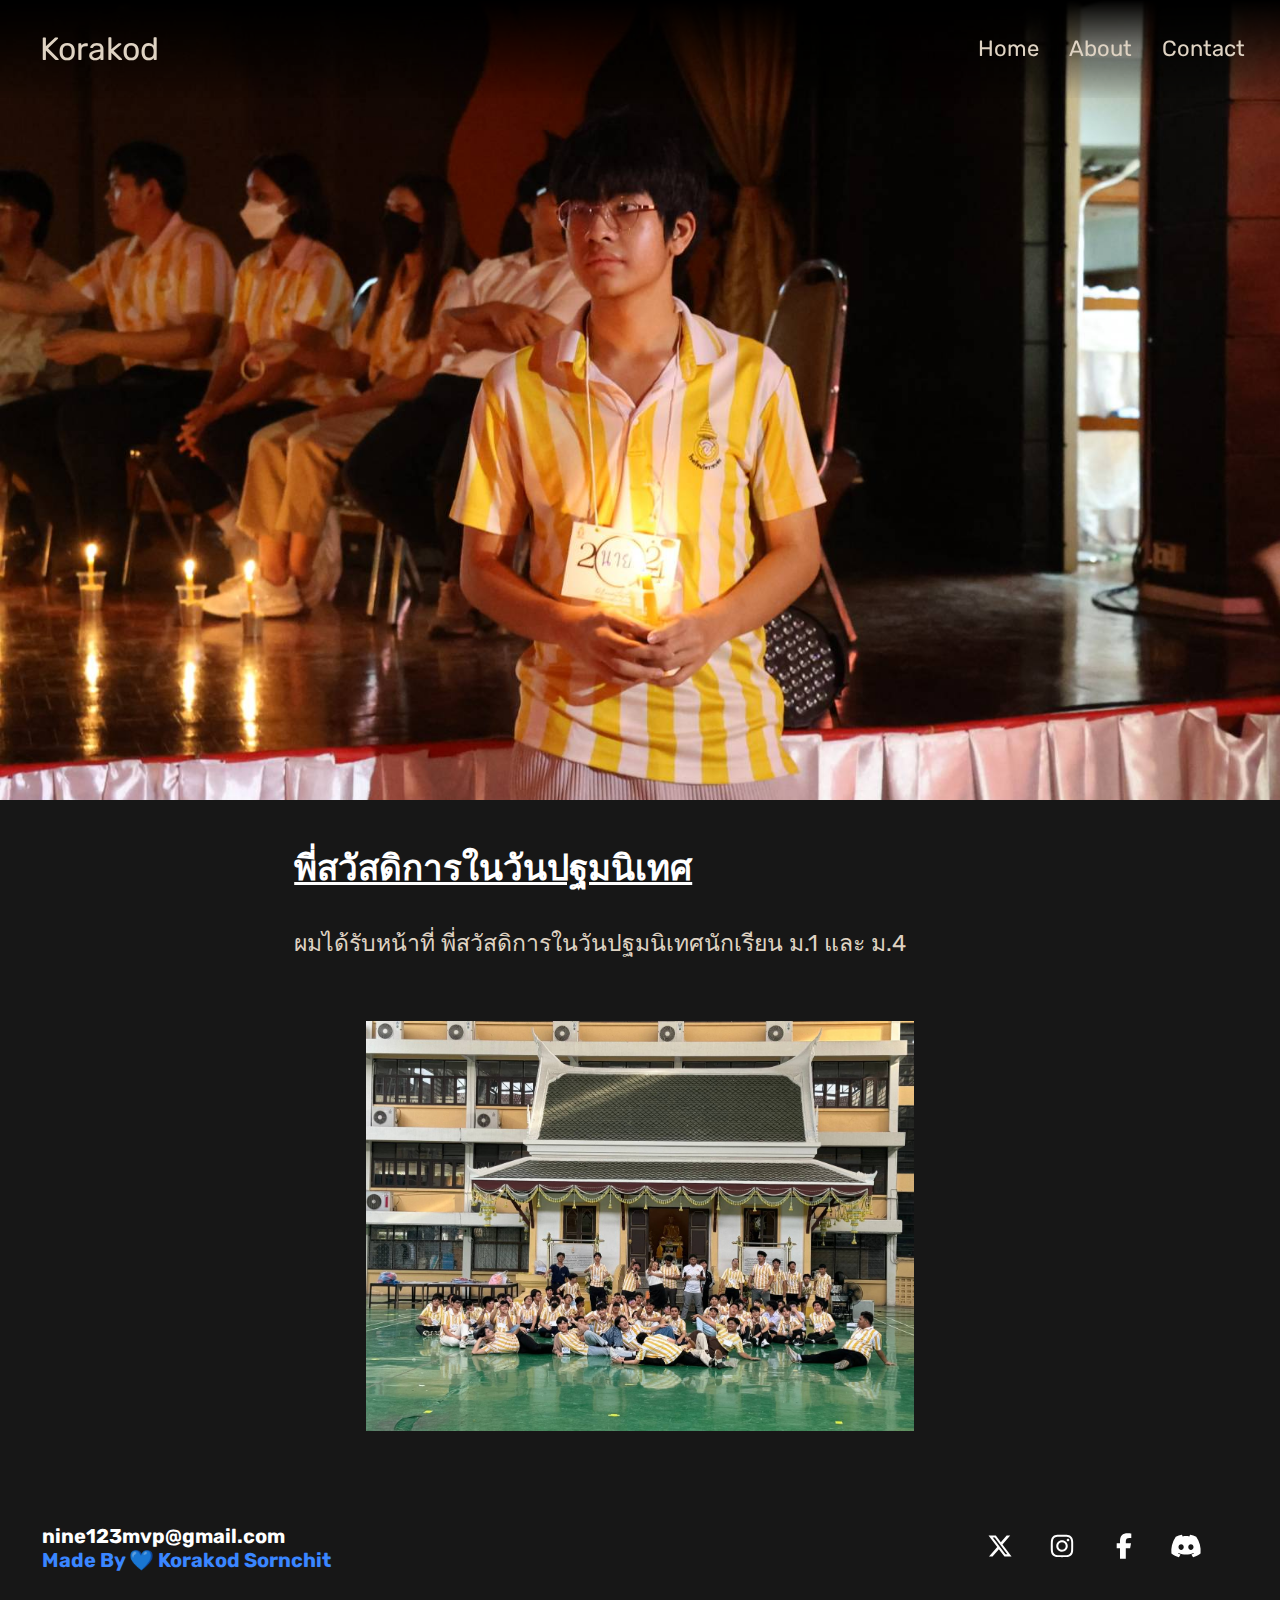
<file: od.html>
<!DOCTYPE html>
<html lang="en">
    
    <head>
        <meta charset="UTF-8">
        <meta name="author" content="Korakod">
        <meta name="description" content="ได้เป็นพี่สวัสดิการดูแลน้องๆ ม.1 และ ม.4 ของโรงเรียนวัดราชบพิธ">
        <meta name="viewport" content="width=device-width, initial-scale=1.0">
        <meta name="robots" content="index, follow">
        
        <meta property="og:site_name" content="Korakod Portfolio">
        <meta property="og:title" content="พี่สวัสดิการในวันปฐมนิเทศ">
        <meta property="og:description" content="เป็นพี่สวัสดิการดูแลน้องๆ ม.1 และ ม.4">
        <meta property="og:url" content="https://korakod.netlify.app/od">
        <meta property="og:image" content="https://korakod.netlify.app/share-img/korakod_port.png">
        <meta property="og:type" content="article">
        
        <link rel="icon" href="image_head/circle.png" type="image/png">
        <link rel="stylesheet" href="od.css" type="text/css">
        
        <title>พี่สวัสดิการในวันปฐมนิเทศ</title>
    </head>

    <body>
        
        <!--Link & Menu-->
        <header>
            <p><a href="index.html">Korakod</a></p>
            <nav>
                <ul>
                    <li><a href="index.html">Home</a></li>
                    <li><a href="about.html">About</a></li>
                    <li><a href="#contact">Contact</a></li>
                </ul>
            </nav>
        </header>
    
        <!-- main content -->
        <main>
            <article>
                <!-- image in css -->
                <div class="image-bg">
                
                </div>

                <div class="toppage-text">
                    <div class="text">
                        <h1>พี่สวัสดิการในวันปฐมนิเทศ</h1>
                        <p>ผมได้รับหน้าที่ พี่สวัสดิการในวันปฐมนิเทศนักเรียน ม.1 และ ม.4</p>
                    </div>

                    <img src="image_od/everyone-in-od.jpg" alt="everyone in Orientation days" 
                    width="1477" height="1108" loading="eager">
                </div>
            </article>
        </main>

        <!--Contact-->
        <footer>
            <section id="contact" class="contact">
                <h3><a href="mailto:nine123mvp@gmail.com">nine123mvp&#64;gmail.com</a> <br>
                    Made By 💙 Korakod Sornchit
                </h3>

                <div class="logo-contact">
                    <a href="https://x.com/gumailu999" target="_blank" rel="noopener noreferrer"><img class="image-contact"
                            src="image_icon/twitter.svg" alt="Twitter" width="150" height="150" loading="lazy"></a>

                    <a href="https://www.instagram.com/p.nng9/" target="_blank" rel="noopener noreferrer"><img
                            class="image-contact" src="image_icon/instagram.svg" alt="Instagram" width="150" height="150"
                            loading="lazy"></a>

                    <a href="https://www.facebook.com/bilker.dally" target="_blank" rel="noopener noreferrer"><img
                            class="image-contact" src="image_icon/facebook.svg" alt="Facebook" width="150" height="150"
                            loading="lazy"></a>

                    <a href="https://discordapp.com/users/766657275540275221" target="_blank" rel="noopener noreferrer"><img
                            class="image-contact" src="image_icon/discord.svg" alt="Discord" width="150" height="150"
                            loading="lazy"></a>
                </div>
            </section>
        </footer>
    </body>

</html>
</file>
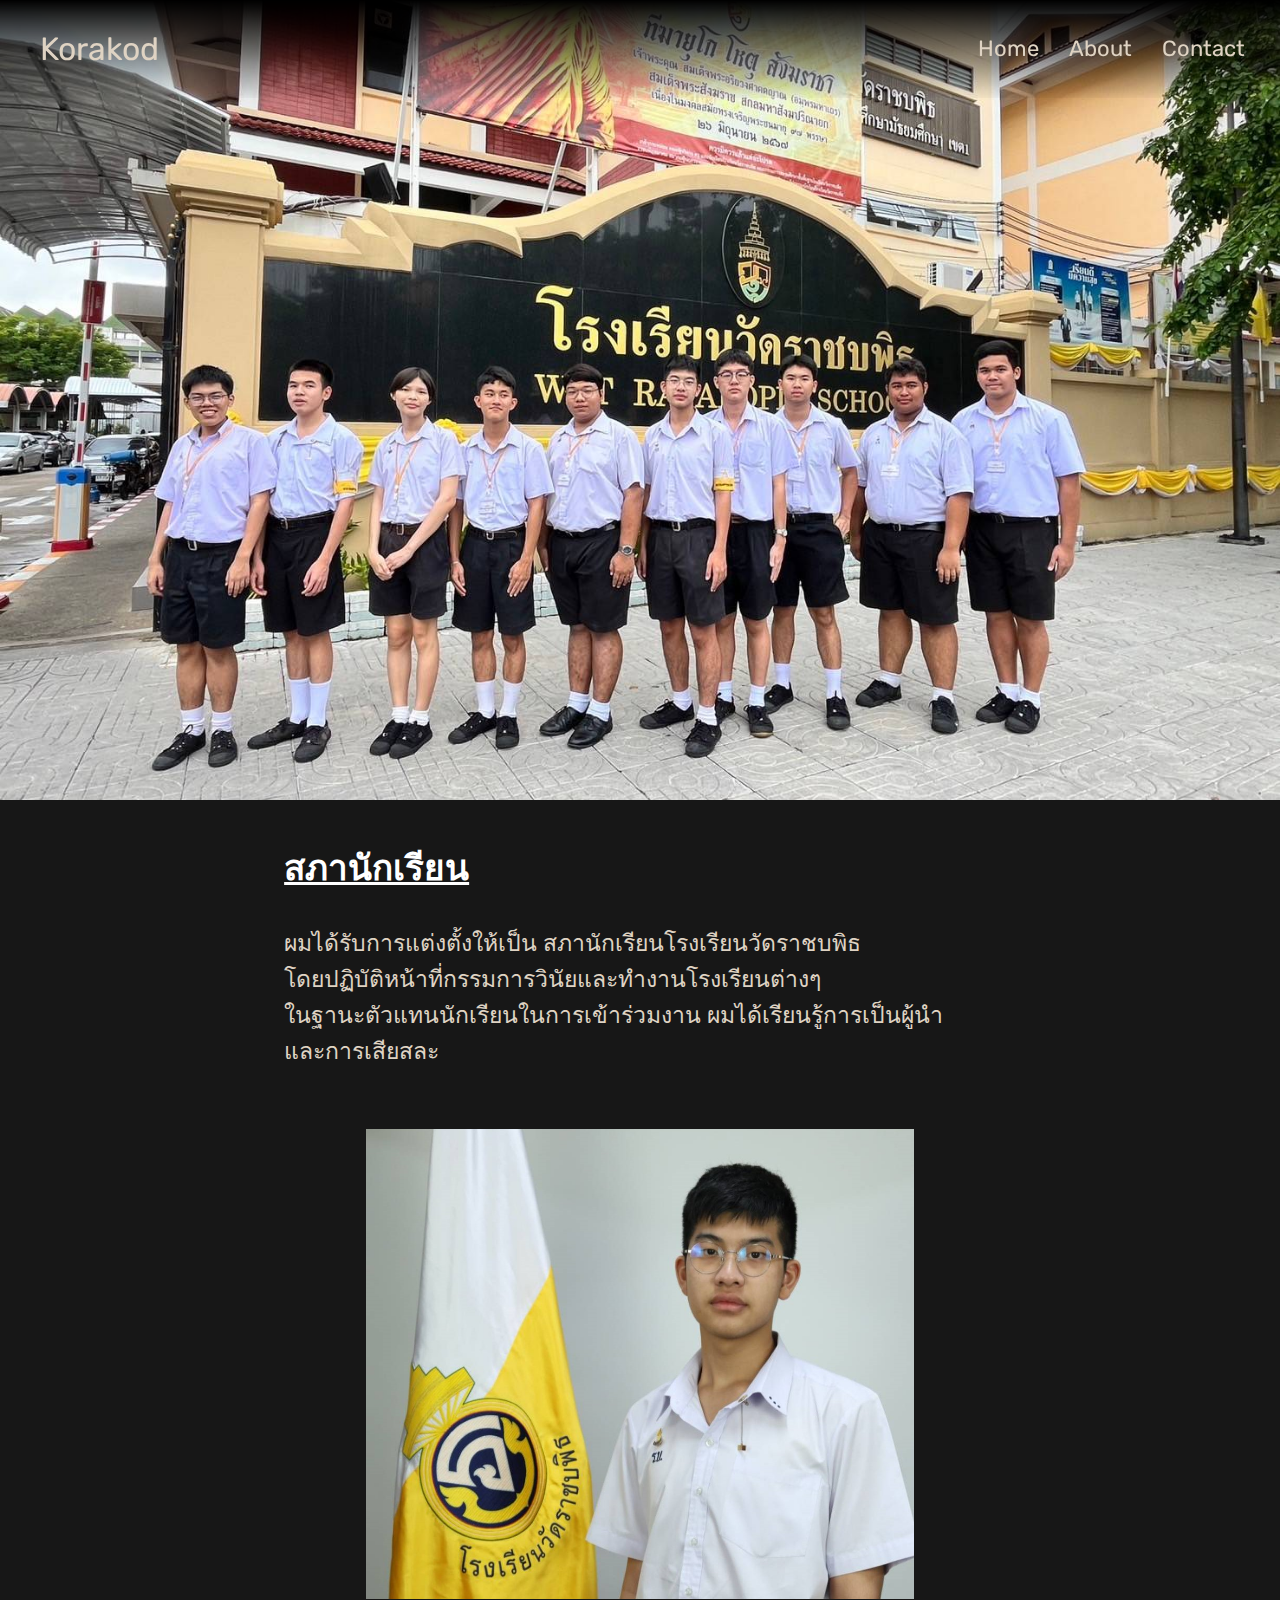
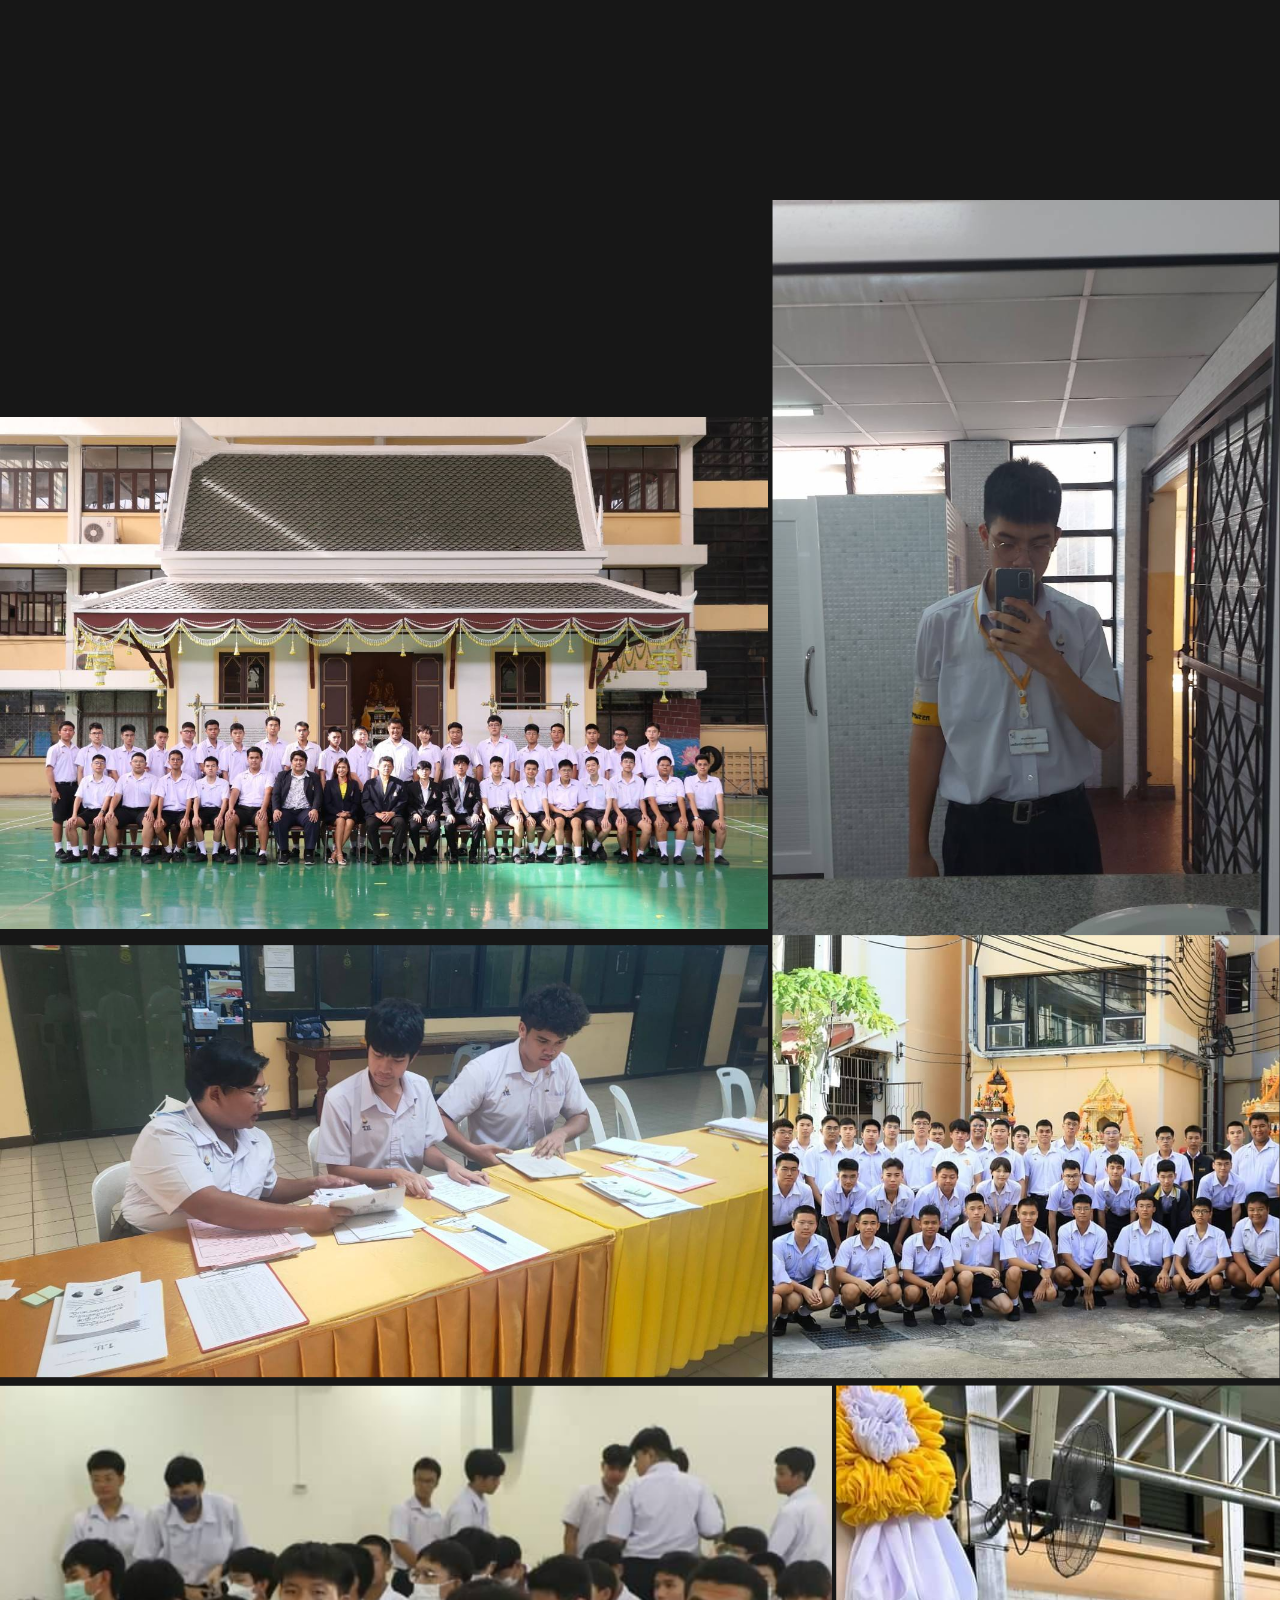
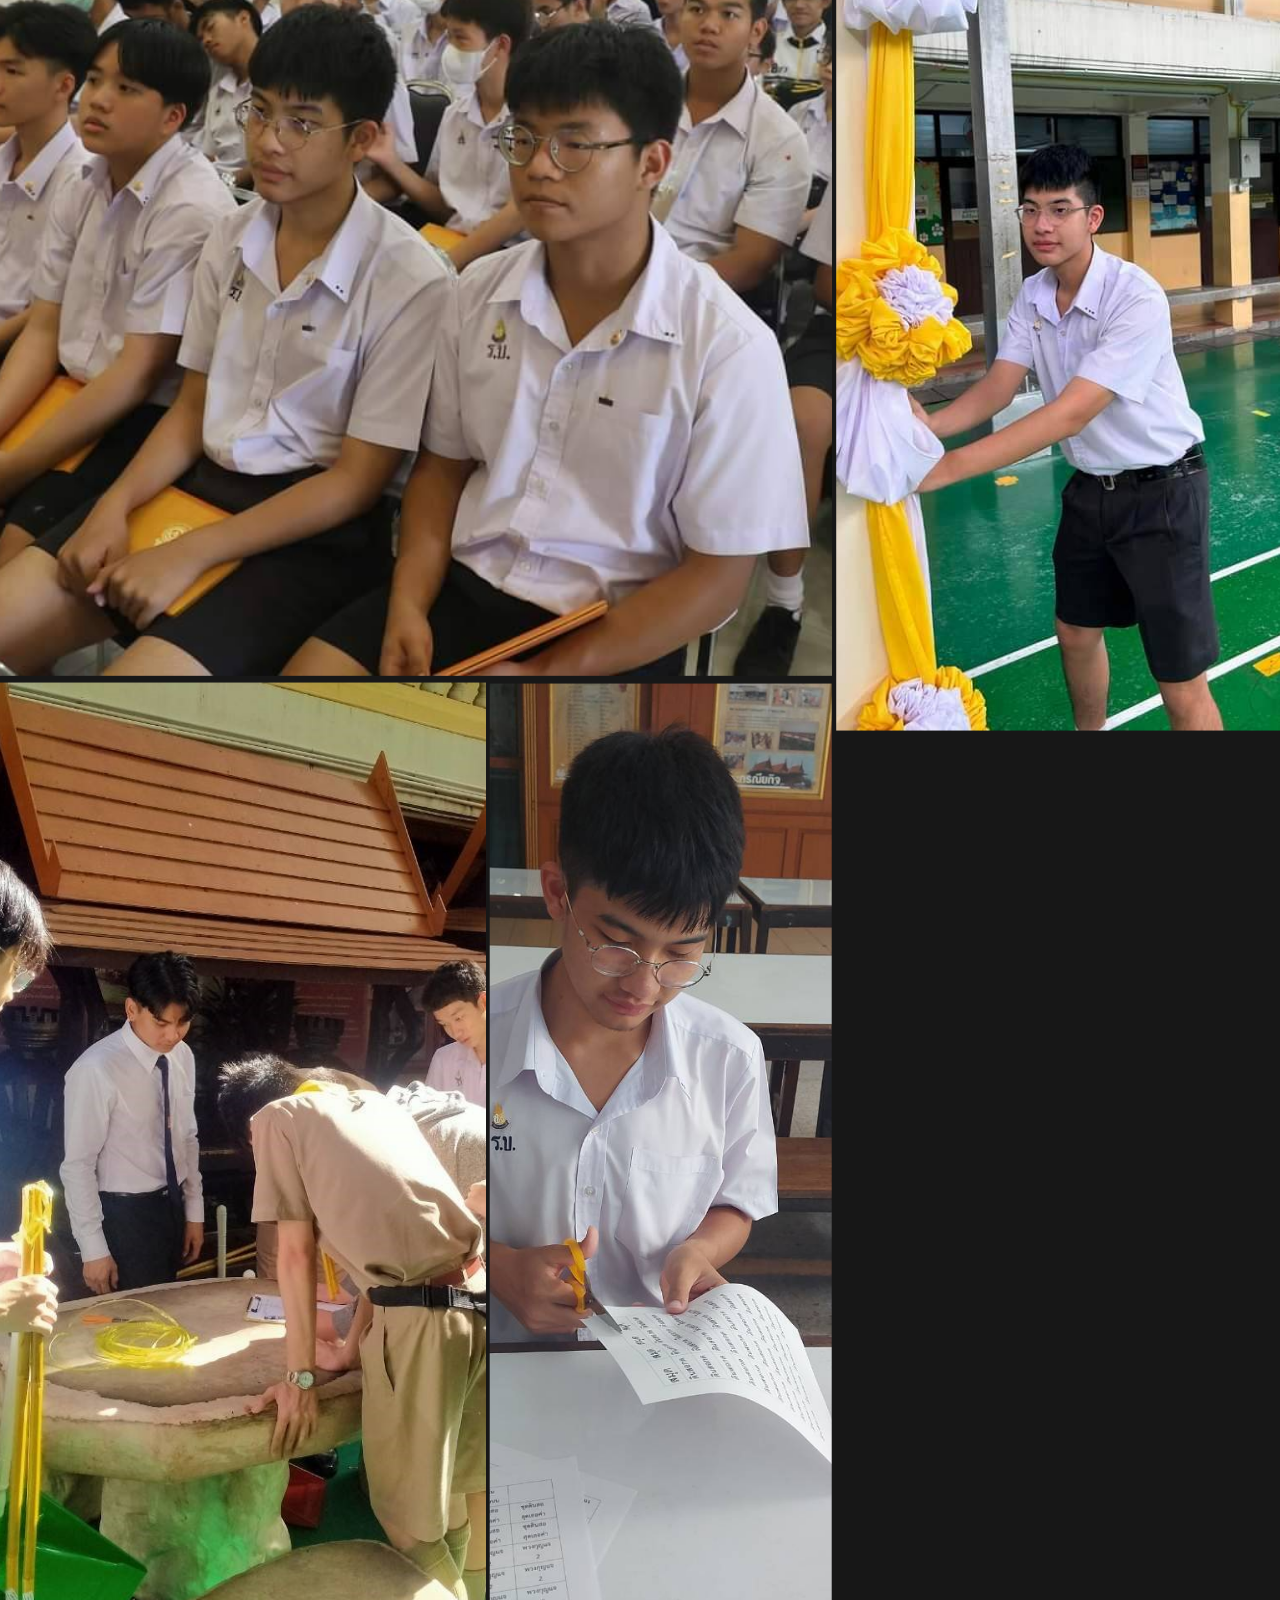
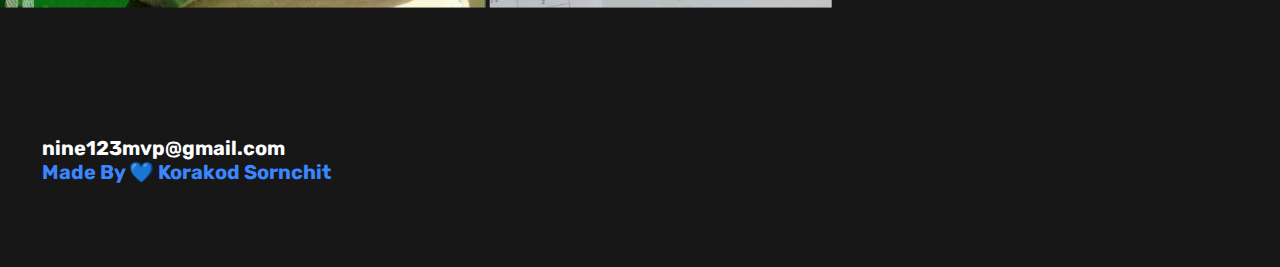
<file: sdc.html>
<!DOCTYPE html>
<html lang="en">
    
    <head>
        <meta charset="UTF-8">
        <meta name="author" content="Korakod">
        <meta name="description" content="ประสบการณ์การได้รับแต่งตั้งเป็นสภานักเรียนของโรงเรียนวัดราชพิธ 
        และสิ่งที่ได้หลังจากการเป็น พร้อมรูปกิจกรรมต่างๆที่ได้ทำ">
        <meta name="viewport" content="width=device-width, initial-scale=1.0">
        <meta name="robots" content="index, follow">
        
        <meta property="og:site_name" content="Korakod Portfolio">
        <meta property="og:title" content="สภานักเรียน">
        <meta property="og:description" content="ประสบการณ์การได้รับแต่งตั้งเป็นสภานักเรียน">
        <meta property="og:url" content="https://korakod.netlify.app/sdc">
        <meta property="og:image" content="https://korakod.netlify.app/share-img/korakod_port.png">
        <meta property="og:type" content="article">
        
        <link rel="icon" href="image_head/circle.png" type="image/png">
        <link rel="stylesheet" href="sdc.css" type="text/css">
        
        <title>สภานักเรียน</title>
    </head>

    <body>
        
        <!--Link & Menu-->
        <header>
            <p><a href="index.html">Korakod</a></p>
            <nav>
                <ul>
                    <li><a href="index.html">Home</a></li>
                    <li><a href="about.html">About</a></li>
                    <li><a href="#contact">Contact</a></li>
                </ul>
            </nav>
        </header>

        <!-- main content -->
        <main>
            <article>
                <!-- image in css -->
                <div class="image-bg">
                
                </div>

                <div class="toppage-text">
                    <div class="text">
                        <h1>สภานักเรียน</h1>
                        <p>ผมได้รับการแต่งตั้งให้เป็น สภานักเรียนโรงเรียนวัดราชบพิธ <br>
                        โดยปฏิบัติหน้าที่กรรมการวินัยและทำงานโรงเรียนต่างๆ <br>
                        ในฐานะตัวแทนนักเรียนในการเข้าร่วมงาน ผมได้เรียนรู้การเป็นผู้นำ <br>
                        และการเสียสละ</p>
                    </div>

                    <img src="image_sdc/nine_sdc.jpg" alt="nine with school flag" 
                    width="1046" height="898" loading="eager">
                </div>
            </article>
                
            <!-- all image in camp -->
            <div class="nine-in-camp">
                <div class="other-image">
                    <img class="one" src="image_sdc/other_image/1.jpg" alt="everyone in hyperlink horus"
                    width="1280" height="853" loading="lazy">

                    <img class="two" src="image_sdc/other_image/2.jpg" alt="nine & friend"
                    width="1108" height="1477" loading="lazy">

                    <img class="three" src="image_sdc/other_image/3.jpg" alt="chill vibe"
                    width="1280" height="720" loading="lazy">

                    <img class="four" src="image_sdc/other_image/4.jpg" alt="presentation"
                    width="1080" height="720" loading="lazy">

                    <img class="five" src="image_sdc/other_image/5.jpg" alt="meeting"
                    width="1080" height="720" loading="lazy">

                    <img class="six" src="image_sdc/other_image/6.jpg" alt="ux/ui class"
                    width="720" height="960" loading="lazy">

                    <img class="seven" src="image_sdc/other_image/7.jpg" alt="nine & Senior"
                    width="1089" height="960" loading="lazy">

                    <img class="eight" src="image_sdc/other_image/8.jpg" alt="camp event"
                    width="1477" height="1108" loading="lazy">

                    <img class="nine" src="image_sdc/other_image/9.jpg" alt="everyone in camp"
                    width="1153" height="1108" loading="lazy">
                </div>
            </div>
        </main>

        <!--Contact-->
        <footer>
            <section id="contact" class="contact">
                <h3><a href="mailto:nine123mvp@gmail.com">nine123mvp&#64;gmail.com</a> <br>
                    Made By 💙 Korakod Sornchit
                </h3>

                <div class="logo-contact">
                    <a href="https://x.com/gumailu999" target="_blank" rel="noopener noreferrer"><img class="image-contact"
                            src="image_icon/twitter.svg" alt="Twitter" width="150" height="150" loading="lazy"></a>

                    <a href="https://www.instagram.com/p.nng9/" target="_blank" rel="noopener noreferrer"><img
                            class="image-contact" src="image_icon/instagram.svg" alt="Instagram" width="150" height="150"
                            loading="lazy"></a>

                    <a href="https://www.facebook.com/bilker.dally" target="_blank" rel="noopener noreferrer"><img
                            class="image-contact" src="image_icon/facebook.svg" alt="Facebook" width="150" height="150"
                            loading="lazy"></a>

                    <a href="https://discordapp.com/users/766657275540275221" target="_blank" rel="noopener noreferrer"><img
                            class="image-contact" src="image_icon/discord.svg" alt="Discord" width="150" height="150"
                            loading="lazy"></a>
                </div>
            </section>
        </footer>
    </body>

</html>
</file>
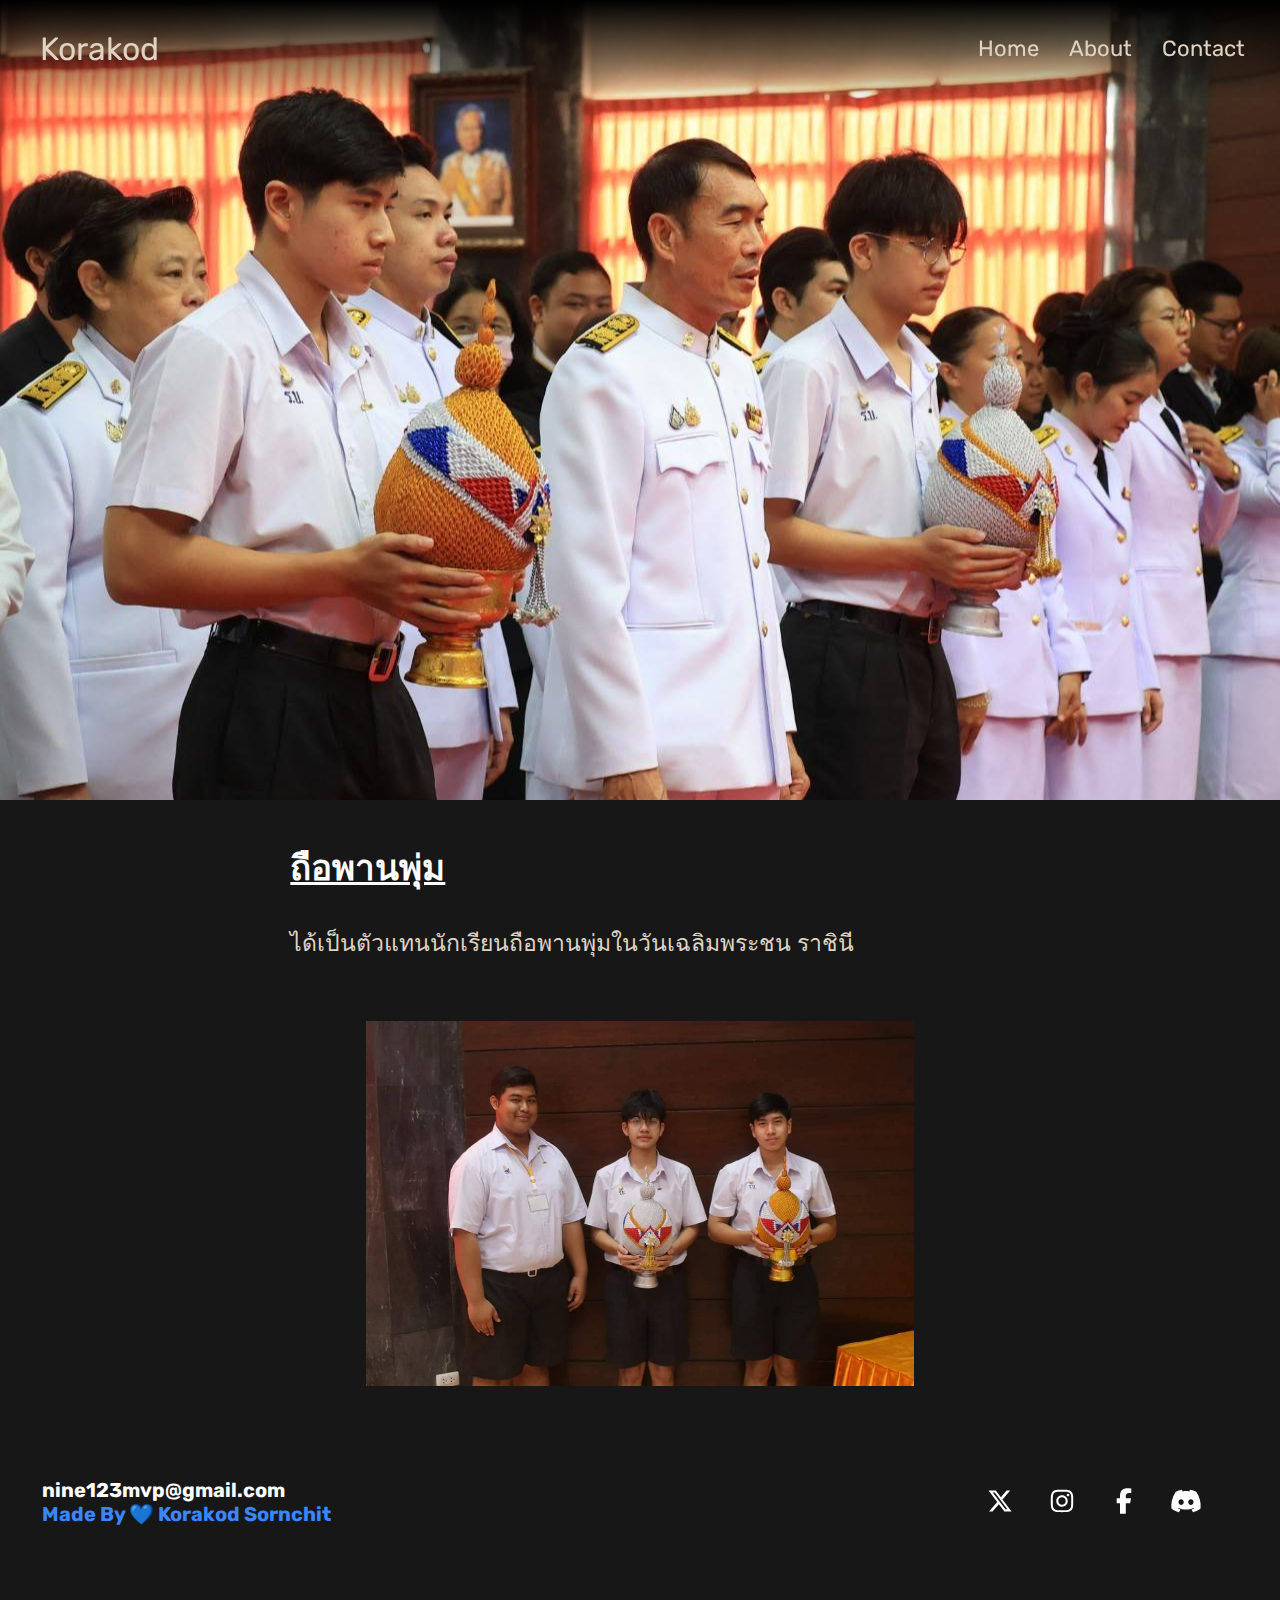
<file: tray.html>
<!DOCTYPE html>
<html lang="en">
    
    <head>
        <meta charset="UTF-8">
        <meta name="author" content="Korakod">
        <meta name="description" content="ได้รับเลือกให้เป็นตัวแทนถือพานพุ่มในวันเฉลิมพระชน ราชินี ณ โรงเรียนวัดราชบพิธ">
        <meta name="viewport" content="width=device-width, initial-scale=1.0">
        <meta name="robots" content="index, follow">
        
        <meta property="og:site_name" content="Korakod Portfolio">
        <meta property="og:title" content="ถือพานพุ่ม">
        <meta property="og:description" content="เป็นตัวแทนถือพานพุ่มในวันเฉลิมพระชน ราชินี">
        <meta property="og:url" content="https://korakod.netlify.app/tray">
        <meta property="og:image" content="https://korakod.netlify.app/share-img/korakod_port.png">
        <meta property="og:type" content="article">
        
        <link rel="icon" href="image_head/circle.png" type="image/png">
        <link rel="stylesheet" href="tray.css" type="text/css">
        
        <title>ถือพานพุ่ม</title>
    </head>

    <body>
        
        <!--Link & Menu-->
        <header>
            <p><a href="index.html">Korakod</a></p>
            <nav>
                <ul>
                    <li><a href="index.html">Home</a></li>
                    <li><a href="about.html">About</a></li>
                    <li><a href="#contact">Contact</a></li>
                </ul>
            </nav>
        </header>
    
        <!-- main content -->
        <main>
            <article>
                <!-- image in css -->
                <div class="image-bg">
                
                </div>

                <div class="toppage-text">
                    <div class="text">
                        <h1>ถือพานพุ่ม</h1>
                        <p>ได้เป็นตัวแทนนักเรียนถือพานพุ่มในวันเฉลิมพระชน ราชินี</p>
                    </div>

                    <img src="image_tray/nine-tray.jpg" alt="nine hold tray" 
                    width="1080" height="720" loading="eager">
                </div>
            </article>
        </main>

        <!--Contact-->
        <footer>
            <section id="contact" class="contact">
                <h3><a href="mailto:nine123mvp@gmail.com">nine123mvp&#64;gmail.com</a> <br>
                    Made By 💙 Korakod Sornchit
                </h3>

                <div class="logo-contact">
                    <a href="https://x.com/gumailu999" target="_blank" rel="noopener noreferrer"><img class="image-contact"
                            src="image_icon/twitter.svg" alt="Twitter" width="150" height="150" loading="lazy"></a>

                    <a href="https://www.instagram.com/p.nng9/" target="_blank" rel="noopener noreferrer"><img
                            class="image-contact" src="image_icon/instagram.svg" alt="Instagram" width="150" height="150"
                            loading="lazy"></a>

                    <a href="https://www.facebook.com/bilker.dally" target="_blank" rel="noopener noreferrer"><img
                            class="image-contact" src="image_icon/facebook.svg" alt="Facebook" width="150" height="150"
                            loading="lazy"></a>

                    <a href="https://discordapp.com/users/766657275540275221" target="_blank" rel="noopener noreferrer"><img
                            class="image-contact" src="image_icon/discord.svg" alt="Discord" width="150" height="150"
                            loading="lazy"></a>
                </div>
            </section>
        </footer>
    </body>

</html>
</file>
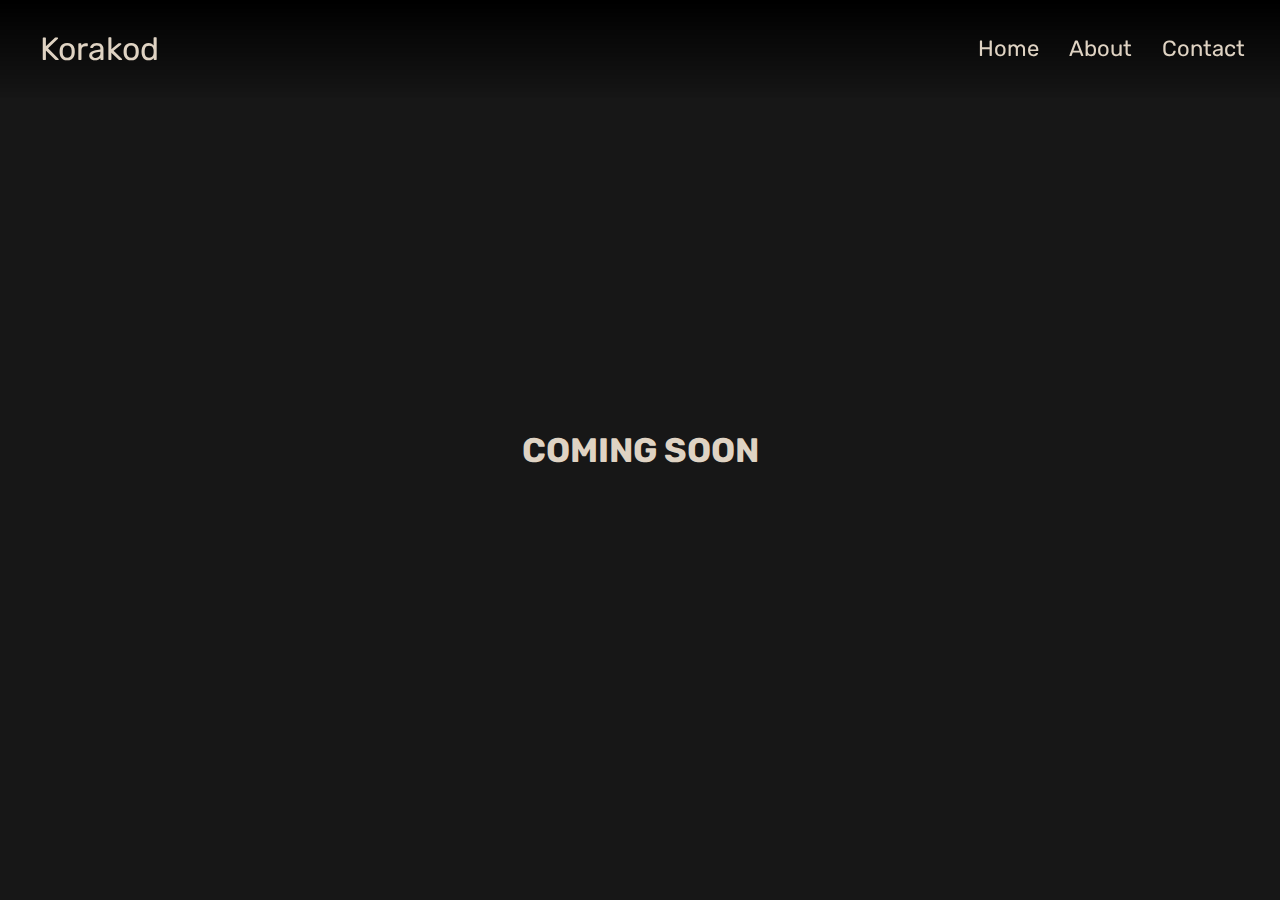
<file: visit.html>
<!DOCTYPE html>
<html lang="en">
    
    <head>
        <meta charset="UTF-8">
        <meta name="author" content="Korakod">
        <meta name="description" content="หน้ากิจกรรมและค่ายต่างๆที่ได้เข้าร่วม ซึ่งในอนาคตจะมาเขียนเพิ่มเติม">
        <meta name="viewport" content="width=device-width, initial-scale=1.0">
        <meta name="robots" content="index, follow">
        
        <meta property="og:site_name" content="Korakod Portfolio">
        <meta property="og:title" content="All Camp & Activity">
        <meta property="og:description" content="รวมทุกกิจกรรมและค่ายที่ได้เข้าร่วม">
        <meta property="og:url" content="https://korakod.netlify.app/visit">
        <meta property="og:image" content="https://korakod.netlify.app/share-img/korakod_port.png">
        <meta property="og:type" content="article">
        
        <link rel="icon" href="image_head/circle.png" type="image/png">
        <link rel="stylesheet" href="visit.css" type="text/css">
        
        <title>Visit All</title>
    </head>

    <body>
        
        <!--Link & Menu-->
        <header>
            <p><a href="index.html">Korakod</a></p>
            <nav>
                <ul>
                    <li><a href="index.html">Home</a></li>
                    <li><a href="about.html">About</a></li>
                    <li><a href="#contact">Contact</a></li>
                </ul>
            </nav>
        </header>
        
        <main>
            <article class="main">
                <div class="cs">
                    <h1>COMING SOON</h1>
                </div>
            </article>
        </main>
    </body>
</file>
<file: about.css>
@import url('https://fonts.googleapis.com/css2?family=Rubik:ital,wght@0,300..900;1,300..900&display=swap');

* {
    margin: 0;
    padding: 0;
    box-sizing: border-box;
}

html {
    font-size: 62.5%;
    scroll-behavior: smooth;
}

/* ||VARIABLES */
:root {
    --BGCOLOR: #171717;
    --COLOR-PRIMARY: #DFD3C3;
    --COLOR-SECONDARY: #3A86FF;
    --COLOR-ACCENT: #fff;
}

body {
    background-color: var(--BGCOLOR);
    color: var(--COLOR-PRIMARY);
    margin: 2rem;
    font-family: "Rubik", sans-serif;
    font-weight: 400;
    font-style: normal;
}

/* ||TOP PAGE */
/* Menu */
header {
    font-size: 2.2rem;
    display: flex;
    justify-content: space-between;
    background: linear-gradient(rgba(0, 0, 0, 1), rgba(0, 0, 0, 0.03));
    position: fixed;
    top: 0;
    left: 0;
    right: 0;
    padding: 3rem 3rem;
    z-index: 1;
}

p a {
    font-size: 3.2rem;
    padding: 1rem;
}

ul {
    margin: 0.5rem;
    list-style-type: none;
    display: flex;
    flex-direction: row;
    gap: 3rem;
}

p a , li a {
    color: var(--COLOR-PRIMARY);
    text-decoration: none;
}

p a:visited, 
a:visited {
    color: var(--COLOR-PRIMARY);
}

p a:hover,
a:hover {
    color: var(--COLOR-ACCENT);
}


/* ||IMAGE & TEXT */
.profile {
    display: flex;
    justify-content: center;
    align-items: center;
    gap: 7rem;
    padding: 10rem 10rem;
    color: #fff;
}

/* main image */
.nine-image {
    width: 380px;
    height: auto;
    border-radius: 1.3rem;
    position: relative;
    z-index: 1;
}

/* text */
.first-text {
    line-height: 1.6;
    left: 5rem;
    position: relative;
    z-index: 1;
}

.first-text h1 {
    font-size: 3.5rem;
    margin-bottom: 0.5rem;
}

.first-text p {
    font-size: 2.3rem;
    color: var(--COLOR-PRIMARY);
    margin-bottom: 2rem;
}

.first-text h2 {
    font-size: 3rem;
    margin-bottom: 0.8rem;
}

.first-text ul {
    list-style-type: none;
    gap: 1rem;
    margin: 0;
    padding: 0;
    font-size: 2.5rem;
}


/* ||CONTACT */
.contact {
    margin: 0 7.8rem 3rem 4.2rem;
    display: flex;
    align-items: center;
    justify-content: space-between;
    z-index: 1;
}

h3 {
    font-size: 2rem;
}

div .image-contact {
    width: 32px;
}

.logo-contact {
    display: flex;
    gap: 3rem;
}

h3 {
    color: var(--COLOR-SECONDARY);
}

h3 a {
    color: var(--COLOR-ACCENT);
    text-decoration: none;
}


/* background image animation */
.no-delay {
    width: 10%;
    height: auto;
    margin-left: 3rem;

    animation: 15s linear infinite slide;
}

.delay-7s {
    width: 10%;
    height: auto;
    margin-left: 10rem;
    opacity: 0;

    animation: 15s linear 7s infinite slide;
}

.delay-3s {
    width: 10%;
    height: auto;
    margin-left: 24rem;
    opacity: 0;

    animation: 15s linear 3s infinite slide;
}

.delay-5s {
    width: 10%;
    height: auto;
    margin-left: 23rem;
    opacity: 0;

    animation: 15s linear 5s infinite slide;
}

.delay-9s {
    width: 10%;
    height: auto;
    margin-left: 10rem;
    opacity: 0;

    animation: 15s linear 11s infinite slide;
}

@keyframes slide { 
    0% { 
        transform: translateY(180px); 
        opacity: 0; 
    } 
    
    33% { 
        transform: translateY(-183px); 
        opacity: 0.5; 
    } 
    
    66% { 
        transform: translateY(-546px); 
        opacity: 0.5; 
    } 
    
    100% { 
        transform: translateY(-909px); 
        opacity: 0.5; 
    }
}


/* ||Mobile */
@media (max-width: 600px) {
    /* ||TOP PAGE */
    /* Menu */
    header {
        font-size: 1.5rem;
    }
    
    p a {
        font-size: 2rem;
        padding: 0.5rem;
    }
    
    ul {
        margin: 0.3rem;
    }


    /* ||IMAGE & TEXT */
    .profile {
        display: grid;
        grid-template-columns: 1fr;
        margin: 0 1.5rem 0 1.5rem;
    }

    /* main image */
    .nine-image {
        width: 250px;
        height: auto;
    }

    /* text */
    .first-text {
        line-height: 1.6;
        left: 0.8rem;
    }

    .first-text h1 {
        font-size: 2.5rem;
    }

    .first-text p {
        font-size: 1.8rem;
    }

    .first-text h2 {
        font-size: 2.5rem;
    }

    .first-text ul {
        font-size: 2rem;
    }


    /* ||CONTACT */
    .contact {
        margin: -40rem 7.8rem 10rem 7rem;
        display: flex;
        align-items: center;
        flex-direction: column;
        justify-content: center;  
    }

    h3 {
        font-size: 1.5rem;
        margin-top: 4rem;
        margin-right: -1rem;
    }

    div .image-contact {
        width: 32px;
    }

    .logo-contact {
        display: flex;
        gap: 2rem;
        transform: translateY(-25%);
    }


    .no-delay {
        width: 25%;
        height: auto;
        margin-left: 0;
    }

    .delay-7s {
        width: 25%;
        height: auto;
        margin-left: -4rem;
        animation: 15s linear 10s infinite slide;
    }

    .delay-3s {
        width: 25%;
        height: auto;
        margin-left: 24rem;
    }

    .delay-5s {
        width: 25%;
        height: auto;
        margin-left: 25rem;
    }

    .delay-9s {
        width: 25%;
        height: auto;
        margin-left: 18rem;
        animation: 15s linear 13s infinite slide;
    }


    @keyframes slide { 
    0% { 
        transform: translateY(123px); 
        opacity: 0; 
    } 
    
    33% { 
        transform: translateY(-401px); 
        opacity: 0.5; 
    } 
    
    66% { 
        transform: translateY(-925px); 
        opacity: 0.5; 
    } 
    
    100% { 
        transform: translateY(-1450px); 
        opacity: 0.5; 
    }
}
}


/* ||TABLAT */
@media (min-width: 601px) and (max-width: 1024px) {

    /* ||TOP PAGE */
    /* Menu */
    header {
        font-size: 2rem;
    }
    
    p a {
        font-size: 2.5rem;
        padding: 0.5rem;
    }
 
    ul {
        margin: 0.3rem;
    }


    /* ||IMAGE & TEXT */
    /* main image */
    .nine-image {
        width: 275px;
        height: auto;
    }

    /* text */
    .first-text {
        line-height: 1.6;
        left: 0.8rem;
    }

    .first-text h1 {
        font-size: 2.5rem;
    }

    .first-text p {
        font-size: 1.8rem;
    }

    .first-text h2 {
        font-size: 2.5rem;
    }

    .first-text ul {
        font-size: 2rem;
    }


    /* ||CONTACT */
    .contact {
        margin: -40rem 7.8rem 60rem 4.2rem;
        padding: 5rem;
        display: flex;
        align-items: center;
        justify-content: space-between;
    }

    h3 {
        font-size: 2rem;
    }

    .logo-contact {
        display: flex;
        gap: 3rem;
    }


    .no-delay {
        width: 15%;
        height: auto;
        margin-left: 0;
    }

    .delay-7s {
        width: 15%;
        height: auto;
        margin-left: 2rem;
        animation: 15s linear 10s infinite slide;
    }

    .delay-3s {
        width: 15%;
        height: auto;
        margin-left: 15rem;
    }

    .delay-5s {
        width: 15%;
        height: auto;
        margin-left: 40rem;
    }

    .delay-9s {
        width: 15%;
        height: auto;
        margin-left: 10rem;
        animation: 15s linear 13s infinite slide;
    }

        @keyframes slide { 
    0% { 
        transform: translateY(123px); 
        opacity: 0; 
    } 
    
    33% { 
        transform: translateY(-401px); 
        opacity: 0.5; 
    } 
    
    66% { 
        transform: translateY(-925px); 
        opacity: 0.5; 
    } 
    
    100% { 
        transform: translateY(-1450px); 
        opacity: 0.5; 
    }
    }
}
</file>
<file: cira.css>
@import url('https://fonts.googleapis.com/css2?family=Rubik:ital,wght@0,300..900;1,300..900&display=swap');

* {
    margin: 0;
    padding: 0;
    box-sizing: border-box;
}

html {
    font-size: 62.5%;
    scroll-behavior: smooth;
}

/* ||VARIABLES */
:root {
    --BGCOLOR: #171717;
    --COLOR-PRIMARY: #DFD3C3;
    --COLOR-SECONDARY: #3A86FF;
    --COLOR-ACCENT: #fff;
}

body {
    background: var(--BGCOLOR);
    color: var(--COLOR-PRIMARY);
    font-family: "Rubik", sans-serif;
    font-weight: 400;
    font-style: normal;
}


/* ||TOP PAGE */
/* Menu */
header {
    font-size: 2.2rem;
    display: flex;
    justify-content: space-between;
    background: linear-gradient(rgba(0, 0, 0, 1), rgba(0, 0, 0, 0.03));
    position: fixed;
    top: 0;
    left: 0;
    right: 0;
    padding: 3rem 3rem;
    z-index: 1;
}

p a {
    font-size: 3.2rem;
    padding: 1rem;
}

ul {
    margin: 0.5rem;
    list-style-type: none;
    display: flex;
    flex-direction: row;
    gap: 3rem;
}

p a , li a {
    color: var(--COLOR-PRIMARY);
    text-decoration: none;
}

p a:visited, 
a:visited {
    color: var(--COLOR-PRIMARY);
}

p a:hover,
a:hover {
    color: var(--COLOR-ACCENT);
}

/* image on top page */
.image-bg {
    width: 100%;
    height: 800px;
    background-image: url("image_firstpage/top_page/image_uni/uni_ciracore.jpg");
    background-size: cover;
    background-position: center;
}


/* ||MAIN CONTENT */
/* first text */
.toppage-text {
    display: flex;
    flex-direction: column;
    margin-top: 4rem;
    align-items: center;
    gap: 4rem;
    width: 95%;
    margin-inline: auto;
    text-align: left;
}

.toppage-text h1 {
    font-size: 3.5rem;
    color: var(--COLOR-ACCENT);
    text-decoration: underline;
    margin: 0 0 3rem 0;
    transform: translateX(-15%);
}

.toppage-text p {
    font-size: 2.3rem;
    transform: translateX(-15%);
}

.image-wrapper {
  position: relative;
  display: inline-block;
}

/* image */
.toppage-text img {
    width: 45%;
    height: auto;
    margin-top: 2rem;
}


/* ||CONTACT */
.contact {
    margin: 4rem 7.8rem 3rem 4.2rem;
    display: flex;
    align-items: center;
    justify-content: space-between;  
}

h3 {
    font-size: 2rem;
}

div .image-contact {
    width: 32px;
}

.logo-contact {
    display: flex;
    gap: 3rem;
}

h3 {
    color: var(--COLOR-SECONDARY);
}

h3 a {
    color: var(--COLOR-ACCENT);
    text-decoration: none;
}


/* ||Mobile */
@media (max-width: 600px) {
    
    /* ||TOP PAGE */
    /* Menu */
    header {
        font-size: 1.5rem;
    }
    
    p a {
        font-size: 2rem;
        padding: 0.5rem;
    }
    
    ul {
        margin: 0.3rem;
    }

    /* image on top page */
    .image-bg {
        width: 100%;
        height: 400px;
        background-size: cover;
    }


    /* ||MAIN CONTENT */
    /* first text */
    .toppage-text {
        margin-top: 4rem;
        gap: 4rem;
        width: 70%;
    }

    .toppage-text h1 {
        font-size: 2.5rem;
        margin: 0 0 3rem 0;
    }

    .toppage-text p {
        font-size: 1.8rem;
    }

    /* image */
    .toppage-text img {
        width: 130%;
    }


    /* ||CONTACT */
    .contact {
        margin: 3rem 7.8rem 18rem 7rem;
        display: flex;
        align-items: center;
        flex-direction: column;
        justify-content: center;  
    }

    h3 {
        font-size: 1.5rem;
        margin-top: 4rem;
        margin-right: -1rem;
    }

    div .image-contact {
        width: 32px;
    }

    .logo-contact {
        display: flex;
        gap: 2rem;
        transform: translateY(-25%);
    }
}


/* ||TABLAT */
@media (min-width: 601px) and (max-width: 1024px) {
    
    /* ||TOP PAGE */
    /* Menu */
    header {
        font-size: 2rem;
    }
    
    p a {
        font-size: 2.5rem;
        padding: 0.5rem;
    }
 
    ul {
        margin: 0.3rem;
    }

    /* image on top page */
    .image-bg {
        width: 100%;
        height: 500px;
        background-size: cover;
    }


    /* ||MAIN CONTENT */
    /* first text */
    .toppage-text {
        margin-top: 4rem;
        gap: 4rem;
        width: 70%;
    }

    .toppage-text h1 {
        font-size: 2.5rem;
        margin: 0 0 3rem 0;
    }

    .toppage-text p {
        font-size: 2rem;
    }

    /* image */
    .toppage-text img {
        width: 100%;
    }

    
    /* ||CONTACT */
    .contact {
        margin: -5rem 7.8rem 60rem 4.2rem;
        padding: 5rem;
        display: flex;
        align-items: center;
        justify-content: space-between;
    }

    h3 {
        font-size: 2rem;
    }

    .logo-contact {
        display: flex;
        gap: 3rem;
    }
}
</file>
<file: idia.css>
@import url('https://fonts.googleapis.com/css2?family=Rubik:ital,wght@0,300..900;1,300..900&display=swap');

* {
    margin: 0;
    padding: 0;
    box-sizing: border-box;
}

html {
    font-size: 62.5%;
    scroll-behavior: smooth;
}

/* ||VARIABLES */
:root {
    --BGCOLOR: #171717;
    --COLOR-PRIMARY: #DFD3C3;
    --COLOR-SECONDARY: #3A86FF;
    --COLOR-ACCENT: #fff;
}

body {
    background: var(--BGCOLOR);
    color: var(--COLOR-PRIMARY);
    font-family: "Rubik", sans-serif;
    font-weight: 400;
    font-style: normal;
}


/* ||TOP PAGE */
/* Menu */
header {
    font-size: 2.2rem;
    display: flex;
    justify-content: space-between;
    background: linear-gradient(rgba(0, 0, 0, 1), rgba(0, 0, 0, 0.03));
    position: fixed;
    top: 0;
    left: 0;
    right: 0;
    padding: 3rem 3rem;
    z-index: 1;
}

p a {
    font-size: 3.2rem;
    padding: 1rem;
}

ul {
    margin: 0.5rem;
    list-style-type: none;
    display: flex;
    flex-direction: row;
    gap: 3rem;
}

p a , li a {
    color: var(--COLOR-PRIMARY);
    text-decoration: none;
}

p a:visited, 
a:visited {
    color: var(--COLOR-PRIMARY);
}

p a:hover,
a:hover {
    color: var(--COLOR-ACCENT);
}

/* image on top page */
.image-bg {
    width: 100%;
    height: 800px;
    background-image: url("image_firstpage/top_page/image_uni/uni_idiacamp.jpg");
    background-size: cover;
    background-position: center;
}


/* ||MAIN CONTENT */
/* first text */
.toppage-text {
    display: flex;
    flex-direction: column;
    margin-top: 4rem;
    align-items: center;
    gap: 4rem;
    width: 95%;
    margin-inline: auto;
    text-align: left;
}

.toppage-text h1 {
    font-size: 3.5rem;
    color: var(--COLOR-ACCENT);
    text-decoration: underline;
    margin: 0 0 3rem 0;
    transform: translateX(-9%);
}

.toppage-text p {
    font-size: 2.3rem;
    transform: translateX(-9%);
}

.image-wrapper {
  position: relative;
  display: inline-block;
}

/* image */
.toppage-text img {
    width: 45%;
    height: auto;
    margin-top: 2rem;
}


/* ||NETWORK */
/* text */
.figma {
    background-color: #272727;
    width: 60%;
    border-radius: 15px;
    display: flex;
    align-items: center;
    flex-direction: column;
    gap: 4rem;
    margin-inline: auto;
    margin-top: 8%;
}

.figma p {
    font-size: 2.3rem;
    margin-top: 7rem;
}

/* image */
.figma-image {
    width: 100%;
    height: 75vh;
    display: grid;
    grid-template-columns: repeat(2, 1fr);
}

.figma-lab {
    width: 80%;
    height: 30.7vh;
    transform: translate(26.2%, 0.3%);
    object-fit: cover;
}

.group {
    width: 78.5%;
    height: 30.7vh;
    transform: translate(2.5%, 0.3%);
    object-fit: cover;
}

.act {
    width: 80%;
    height: 35vh;
    transform: translate(26.2%, -11%);
    object-fit: cover;
}

.cer {
    width: 78.5%;
    height: 35vh;
    transform: translate(2.5%, -11%);
    object-fit: cover;
}


/* ||CONTACT */
.contact {
    margin: 4rem 7.8rem 3rem 4.2rem;
    display: flex;
    align-items: center;
    justify-content: space-between;  
}

h3 {
    font-size: 2rem;
}

div .image-contact {
    width: 32px;
}

.logo-contact {
    display: flex;
    gap: 3rem;
}

h3 {
    color: var(--COLOR-SECONDARY);
}

h3 a {
    color: var(--COLOR-ACCENT);
    text-decoration: none;
}


/* ||Mobile */
@media (max-width: 600px) {
    
    /* ||TOP PAGE */
    /* Menu */
    header {
        font-size: 1.5rem;
    }
    
    p a {
        font-size: 2rem;
        padding: 0.5rem;
    }
    
    ul {
        margin: 0.3rem;
    }

    /* image on top page */
    .image-bg {
        width: 100%;
        height: 400px;
        background-size: cover;
    }


    /* ||MAIN CONTENT */
    /* first text */
    .toppage-text {
        margin-top: 4rem;
        gap: 4rem;
        width: 70%;
    }

    .toppage-text h1 {
        font-size: 2.5rem;
        margin: 0 0 3rem 0;
    }

    .toppage-text p {
        font-size: 1.8rem;
    }

    /* image */
    .toppage-text img {
        width: 120%;
    }


    /* ||FIGMA */
    /* text */
    .figma {
        width: 80%;
        height: 45vh;
        gap: 4rem;
        margin-top: 20%;
    }

    .figma p {
        font-size: 1.8rem;
        margin: 3rem 2rem 0 2rem;
    }

    /* image */
    .figma-image {
        width: 95%;
        height: 68vh;
        display: grid;
        grid-template-columns: repeat(2, 1fr);
    }

    .figma-lab {
        width: 90%;
        height: 8.9vh;
        transform: translateX(10.5%);
    }

    .group {
        width: 90%;
        height: auto;
        transform: translateX(1.8%);
    }

    .act {
        width: 90%;
        height: 8.9vh;
        transform: translate(10.5%, -24.5%);
    }

    .cer {
        width: 90%;
        height: auto;
        transform: translate(1.8%, -24.5%);
    }


    /* ||CONTACT */
    .contact {
        margin: 0 7.8rem 18rem 7rem;
        display: flex;
        align-items: center;
        flex-direction: column;
        justify-content: center;  
    }

    h3 {
        font-size: 1.5rem;
        margin-top: 4rem;
        margin-right: -1rem;
    }

    div .image-contact {
        width: 32px;
    }

    .logo-contact {
        display: flex;
        gap: 2rem;
        transform: translateY(-25%);
    }
}


/* ||TABLAT */
@media (min-width: 601px) and (max-width: 1024px) {
    
    /* ||TOP PAGE */
    /* Menu */
    header {
        font-size: 2rem;
    }
    
    p a {
        font-size: 2.5rem;
        padding: 0.5rem;
    }
 
    ul {
        margin: 0.3rem;
    }

    /* image on top page */
    .image-bg {
        width: 100%;
        height: 500px;
        background-size: cover;
    }


    /* ||MAIN CONTENT */
    /* first text */
    .toppage-text {
        margin-top: 4rem;
        gap: 4rem;
        width: 70%;
    }

    .toppage-text h1 {
        font-size: 2.5rem;
        margin: 0 0 3rem 0;
    }

    .toppage-text p {
        font-size: 2rem;
    }

    /* image */
    .toppage-text img {
        width: 100%;
    }


    /* ||FIGMA */
    /* text */
    .figma {
        width: 80%;
        height: 45vh;
        gap: 4rem;
        margin-top: 20%;
    }

    .figma p {
        font-size: 1.8rem;
        margin: 3rem 2rem 0 2rem;
    }

    /* image */
    .figma-image {
        width: 95%;
        height: 68vh;
        display: grid;
        grid-template-columns: repeat(2, 1fr);
    }

    .figma-lab {
        width: 90%;
        height: 13.3vh;
        transform: translateX(10.5%);
    }

    .group {
        width: 90%;
        height: auto;
        transform: translateX(1.8%);
    }

    .act {
        width: 90%;
        height: 13.5vh;
        transform: translate(10.5%, -20%);
    }

    .cer {
        width: 90%;
        height: auto;
        transform: translate(1.8%, -20%);
    }


    /* ||CONTACT */
    .contact {
        margin: -5rem 7.8rem 60rem 4.2rem;
        padding: 5rem;
        display: flex;
        align-items: center;
        justify-content: space-between;
    }

    h3 {
        font-size: 2rem;
    }

    .logo-contact {
        display: flex;
        gap: 3rem;
    }
}
</file>
<file: itcamp.css>
@import url('https://fonts.googleapis.com/css2?family=Rubik:ital,wght@0,300..900;1,300..900&display=swap');

* {
    margin: 0;
    padding: 0;
    box-sizing: border-box;
}

html {
    font-size: 62.5%;
    scroll-behavior: smooth;
}

/* ||VARIABLES */
:root {
    --BGCOLOR: #171717;
    --COLOR-PRIMARY: #DFD3C3;
    --COLOR-SECONDARY: #3A86FF;
    --COLOR-ACCENT: #fff;
}

body {
    background: var(--BGCOLOR);
    color: var(--COLOR-PRIMARY);
    font-family: "Rubik", sans-serif;
    font-weight: 400;
    font-style: normal;
}


/* ||TOP PAGE */
/* Menu */
header {
    font-size: 2.2rem;
    display: flex;
    justify-content: space-between;
    background: linear-gradient(rgba(0, 0, 0, 1), rgba(0, 0, 0, 0.03));
    position: fixed;
    top: 0;
    left: 0;
    right: 0;
    padding: 3rem 3rem;
    z-index: 1;
}

p a {
    font-size: 3.2rem;
    padding: 1rem;
}

ul {
    margin: 0.5rem;
    list-style-type: none;
    display: flex;
    flex-direction: row;
    gap: 3rem;
}

p a , li a {
    color: var(--COLOR-PRIMARY);
    text-decoration: none;
}

p a:visited, 
a:visited {
    color: var(--COLOR-PRIMARY);
}

p a:hover,
a:hover {
    color: var(--COLOR-ACCENT);
}

/* image on top page */
.image-bg {
    width: 100%;
    height: 800px;
    background-image: url("image_firstpage/top_page/image_uni/uni_itcamp.jpg");
    background-size: cover;
    background-position: center;
}


/* ||MAIN CONTENT */
/* first text */
.toppage-text {
    display: flex;
    flex-direction: column;
    margin-top: 4rem;
    align-items: center;
    gap: 4rem;
    width: 95%;
    margin-inline: auto;
    text-align: left;
}

.toppage-text h1 {
    font-size: 3.5rem;
    color: var(--COLOR-ACCENT);
    text-decoration: underline;
    margin: 0 0 3rem 0;
    transform: translateX(-8.8%);
}

.toppage-text p {
    font-size: 2.3rem;
    transform: translateX(-8.8%);
}

.image-wrapper {
  position: relative;
  display: inline-block;
}

/* image */
.toppage-text img {
    width: 45%;
    height: auto;
    margin-top: 2rem;
}


/* ||NETWORK */
/* text */
.network {
    background-color: #272727;
    border-radius: 15px;
    width: 60%;
    display: flex;
    align-items: center;
    flex-direction: column;
    gap: 4rem;
    margin-inline: auto;
    margin-top: 8%;
}

.network p {
    font-size: 2.3rem;
    margin-top: 7rem;
}

/* image */
.network-image {
    width: 80%;
    height: 68vh;
    display: grid;
    grid-template-columns: repeat(2, 1fr);
}

.cpt {
    width: 120%;
    height: auto;
}

.rack {
    width: 82.5%;
    height: auto;
    transform: translateX(26%);
}

.diagram {
    width: 120%;
    height: auto;
    transform: translateY(-100%);
}


/* ||REWARD */
.trophy {
    display: flex;
    justify-content: space-between;
    align-items: center;
    margin: 7rem;
    padding: 5rem 5rem 0 5rem;
}

.trophy p {
    font-size: 2.3rem;
}

.trophy img {
    width: 45%;
    height: auto;
}


/* ||all emphasize */
.emphasize {
    color: var(--COLOR-ACCENT);
}


/* ||IMAGE KORAKOD IN CAMP */
.nine-in-camp {
    margin: 0 auto;
    padding: 3rem 0;
    width: 100%; 
    height: auto;
    display: grid; 
    grid-template-rows: repeat(2, 4fr);
    display: block;
}

.one {
    width: 60%;
    height: auto;
}

.two {
    width: 39.6%;
    height: 100vh;
    object-fit: cover;
    transform: translate(0.5%, 19%);
}

.three {
    width: 60%;
    height: auto;
    transform: translateY(0.5%);
}

.four {
    width: 39.6%;
    height: 62.2vh;
    transform: translate(0.5%, 0.7%);
    object-fit: cover;
}

.five {
    width: 65%;
    height: auto;
    transform: translateY(-5.3%);
}

.six {
    width: 34.65%;
    height: 105vh;
    transform: translate(0.5%, 0.8%);
    object-fit: cover;
    filter: brightness(125%);
}

.seven {
    width: 38%;
    height: auto;
    transform: translateY(-4.7%);
}

.eight {
    width: 26.7%;
    height: 102.67vh;
    transform: translate(0.5%, -4.7%);
    object-fit: cover;
}

.nine {
    width: 34.6%;
    height: 96.7vh;
    transform: translate(0.85%, -5%);
    object-fit: cover;
}


/* ||CONTACT */
.contact {
    margin: 0 7.8rem 3rem 4.2rem;
    display: flex;
    align-items: center;
    justify-content: space-between;  
}

h3 {
    font-size: 2rem;
}

div .image-contact {
    width: 32px;
}

.logo-contact {
    display: flex;
    gap: 3rem;
}

h3 {
    color: var(--COLOR-SECONDARY);
}

h3 a {
    color: var(--COLOR-ACCENT);
    text-decoration: none;
}


/* ||Mobile */
@media (max-width: 600px) {
    
    /* ||TOP PAGE */
    /* Menu */
    header {
        font-size: 1.5rem;
    }
    
    p a {
        font-size: 2rem;
        padding: 0.5rem;
    }
    
    ul {
        margin: 0.3rem;
    }

    /* image on top page */
    .image-bg {
        width: 100%;
        height: 400px;
        background-size: cover;
    }


    /* ||MAIN CONTENT */
    /* first text */
    .toppage-text {
        margin-top: 4rem;
        gap: 4rem;
        width: 70%;
    }

    .toppage-text h1 {
        font-size: 2.5rem;
        margin: 0 0 3rem 0;
    }

    .toppage-text p {
        font-size: 1.8rem;
    }

    /* image */
    .toppage-text img {
        width: 120%;
    }


    /* ||NETWORK */
    /* text */
    .network {
        width: 80%;
        height: 58vh;
        gap: 4rem;
        margin-top: 20%;
    }

    .network p {
        font-size: 1.8rem;
        margin: 3rem 2rem 0 2rem;
    }

    /* image */
    .network-image {
        width: 100%;
        height: 68vh;
        display: grid;
        grid-template-columns: repeat(2, 1fr);
    }

    .cpt {
        width: 110%;
        height: auto;
        transform: translateX(4.5%);
    }

    .rack {
        width: 76.7%;
        height: auto;
        transform: translateX(23.5%);
    }

    .diagram {
        width: 110%;
        height: auto;
        transform: translate(4.5%, -100.5%);
    }


    /* ||REWARD */
    .trophy {
        flex-direction: column;
        margin-top: 4rem;
        align-items: center;
        gap: 1.5rem;
        width: 100%;
        margin-inline: auto;
        text-align: left;
    }

    .trophy p {
        font-size: 1.8rem;
        width: 100%;
        margin: 0 2rem 3rem 0;
        transform: translateX(2%);
    }

    .trophy img {
        width: 105%;
        height: auto;
        transform: translateX(-1%);
    }


    /* ||IMAGE KORAKOD IN CAMP */
    .nine-in-camp {
        width: 100%; 
        height: auto;
    }

    .one {
        width: 60%;
        height: auto;
    }

    .two {
        width: 39.3%;
        height: 23.5vh;
        transform: translate(0.5%, 21.2%);
    }

    .three {
        width: 60%;
        height: auto;
        transform: translateY(0.5%);
    }

    .four {
        width: 39.3%;
        height: 13.6vh;
        transform: translate(0.5%, 1%);
    }

    .five {
        width: 67%;
        height: auto;
        transform: translateY(-6.8%);
    }

    .six {
        width: 32.3%;
        height: 25vh;
        transform: translate(0.5%, 1%);
    }

    .seven {
        width: 40%;
        height: auto;
        transform: translateY(-6.2%);
    }

    .eight {
        width: 26.3%;
        height: 24.7vh;
        transform: translate(0.5%, -6.1%);
    }

    .nine {
        width: 32.3%;
        height: 22.9vh;
        transform: translate(0.85%, -6.2%);
    }

    
    /* ||CONTACT */
    .contact {
        margin: 0 7.8rem 18rem 7rem;
        display: flex;
        align-items: center;
        flex-direction: column;
        justify-content: center;  
    }

    h3 {
        font-size: 1.5rem;
        margin-top: 4rem;
        margin-right: -1rem;
    }

    div .image-contact {
        width: 32px;
    }

    .logo-contact {
        display: flex;
        gap: 2rem;
        transform: translateY(-25%);
    }
}


/* ||TABLAT */
@media (min-width: 601px) and (max-width: 1024px) {
    
    /* ||TOP PAGE */
    /* Menu */
    header {
        font-size: 2rem;
    }
    
    p a {
        font-size: 2.5rem;
        padding: 0.5rem;
    }
 
    ul {
        margin: 0.3rem;
    }

    /* image on top page */
    .image-bg {
        width: 100%;
        height: 500px;
        background-size: cover;
    }


    /* ||MAIN CONTENT */
    /* first text */
    .toppage-text {
        margin-top: 4rem;
        gap: 4rem;
        width: 70%;
    }

    .toppage-text h1 {
        font-size: 2.5rem;
        margin: 0 0 3rem 0;
    }

    .toppage-text p {
        font-size: 2rem;
    }

    /* image */
    .toppage-text img {
        width: 100%;
    }


    /* ||NETWORK */
    /* text */
    .network {
        width: 80%;
        height: 46vh;
        gap: 4rem;
        margin-top: 20%;
    }

    .network p {
        font-size: 1.8rem;
        margin: 6rem 2rem 0 2rem;
    }

    /* image */
    .network-image {
        width: 80%;
        height: 68vh;
        display: grid;
        grid-template-columns: repeat(2, 1fr);
    }

    .cpt {
        width: 110%;
        height: auto;
        transform: translateX(4.5%);
    }

    .rack {
        width: 76.7%;
        height: auto;
        transform: translateX(22.5%);
    }

    .diagram {
        width: 110%;
        height: auto;
        transform: translate(4.5%, -100.5%);
    }


    /* ||REWARD */
    .trophy {
        width: 90%;
    }

    .trophy p {
        font-size: 2rem;
        margin: 0 2rem 3rem 0;
        transform: translateX(-12%);
    }

    .trophy img {
        width: 50%;
        height: auto;
        transform: translateX(-3%);
    }


    /* ||IMAGE KORAKOD IN CAMP */
    .nine-in-camp {
        width: 100%; 
        height: auto;
    }

    .one {
        width: 60%;
        height: auto;
    }

    .two {
        width: 39.7%;
        height: 34.7vh;
        transform: translate(0.5%, 20%);
    }

    .three {
        width: 60%;
        height: auto;
        transform: translateY(0.5%);
    }

    .four {
        width: 39.7%;
        height: 20.9vh;
        transform: translate(0.5%, 0.8%);
    }

    .five {
        width: 67%;
        height: auto;
        transform: translateY(-5%);
    }

    .six {
        width: 32.7%;
        height: 37vh;
        transform: translate(0.5%, 1%);
    }

    .seven {
        width: 40%;
        height: auto;
        transform: translateY(-4.3%);
    }

    .eight {
        width: 26.5%;
        height: 37.055vh;
        transform: translate(0.5%, -4.3%);
    }

    .nine {
        width: 32.7%;
        height: 35vh;
        transform: translate(1.2%, -4.6%);
    }

    
    /* ||CONTACT */
    .contact {
        margin: -5rem 7.8rem 60rem 4.2rem;
        padding: 5rem;
        display: flex;
        align-items: center;
        justify-content: space-between;
    }

    h3 {
        font-size: 2rem;
    }

    .logo-contact {
        display: flex;
        gap: 3rem;
    }
}
</file>
<file: koi.css>
@import url('https://fonts.googleapis.com/css2?family=Rubik:ital,wght@0,300..900;1,300..900&display=swap');

* {
    margin: 0;
    padding: 0;
    box-sizing: border-box;
}

html {
    font-size: 62.5%;
    scroll-behavior: smooth;
}

/* ||VARIABLES */
:root {
    --BGCOLOR: #171717;
    --COLOR-PRIMARY: #DFD3C3;
    --COLOR-SECONDARY: #3A86FF;
    --COLOR-ACCENT: #fff;
}

body {
    background: var(--BGCOLOR);
    color: var(--COLOR-PRIMARY);
    font-family: "Rubik", sans-serif;
    font-weight: 400;
    font-style: normal;
}


/* ||TOP PAGE */
/* Menu */
header {
    font-size: 2.2rem;
    display: flex;
    justify-content: space-between;
    background: linear-gradient(rgba(0, 0, 0, 1), rgba(0, 0, 0, 0.03));
    position: fixed;
    top: 0;
    left: 0;
    right: 0;
    padding: 3rem 3rem;
    z-index: 1;
}

p a {
    font-size: 3.2rem;
    padding: 1rem;
}

ul {
    margin: 0.5rem;
    list-style-type: none;
    display: flex;
    flex-direction: row;
    gap: 3rem;
}

p a , li a {
    color: var(--COLOR-PRIMARY);
    text-decoration: none;
}

p a:visited, 
a:visited {
    color: var(--COLOR-PRIMARY);
}

p a:hover,
a:hover {
    color: var(--COLOR-ACCENT);
}

/* image on top page */
.image-bg {
    width: 100%;
    height: 800px;
    background-image: url("image_firstpage/top_page/image_school/school_book.jpg");
    background-size: cover;
    background-position: center;
}


/* ||MAIN CONTENT */
/* first text */
.toppage-text {
    display: flex;
    flex-direction: column;
    margin-top: 4rem;
    align-items: center;
    gap: 4rem;
    width: 95%;
    margin-inline: auto;
    text-align: left;
}

.toppage-text h1 {
    font-size: 3.5rem;
    color: var(--COLOR-ACCENT);
    text-decoration: underline;
    margin: 0 0 3rem 0;
    transform: translateX(-21%);
}

.toppage-text p {
    font-size: 2.3rem;
    transform: translateX(-21%);
}

.image-wrapper {
  position: relative;
  display: inline-block;
}

/* image */
.toppage-text img {
    width: 45%;
    height: auto;
    margin-top: 2rem;
}


/* ||CONTACT */
.contact {
    margin: 4rem 7.8rem 3rem 4.2rem;
    display: flex;
    align-items: center;
    justify-content: space-between;  
}

h3 {
    font-size: 2rem;
}

div .image-contact {
    width: 32px;
}

.logo-contact {
    display: flex;
    gap: 3rem;
}

h3 {
    color: var(--COLOR-SECONDARY);
}

h3 a {
    color: var(--COLOR-ACCENT);
    text-decoration: none;
}


/* ||Mobile */
@media (max-width: 600px) {
    
    /* ||TOP PAGE */
    /* Menu */
    header {
        font-size: 1.5rem;
    }
    
    p a {
        font-size: 2rem;
        padding: 0.5rem;
    }
    
    ul {
        margin: 0.3rem;
    }

    /* image on top page */
    .image-bg {
        width: 100%;
        height: 400px;
        background-size: cover;
    }


    /* ||MAIN CONTENT */
    /* first text */
    .toppage-text {
        margin-top: 4rem;
        gap: 4rem;
        width: 70%;
    }

    .toppage-text h1 {
        font-size: 2.5rem;
        margin: 0 0 3rem 0;
        transform: translateX(-10%);
    }

    .toppage-text p {
        font-size: 1.8rem;
        transform: translateX(-10%);
    }

    /* image */
    .toppage-text img {
        width: 120%;
    }


    /* ||CONTACT */
    .contact {
        margin: 3rem 7.8rem 18rem 7rem;
        display: flex;
        align-items: center;
        flex-direction: column;
        justify-content: center;  
    }

    h3 {
        font-size: 1.5rem;
        margin-top: 4rem;
        margin-right: -1rem;
    }

    div .image-contact {
        width: 32px;
    }

    .logo-contact {
        display: flex;
        gap: 2rem;
        transform: translateY(-25%);
    }
}


/* ||TABLAT */
@media (min-width: 601px) and (max-width: 1024px) {
    
    /* ||TOP PAGE */
    /* Menu */
    header {
        font-size: 2rem;
    }
    
    p a {
        font-size: 2.5rem;
        padding: 0.5rem;
    }
 
    ul {
        margin: 0.3rem;
    }

    /* image on top page */
    .image-bg {
        width: 100%;
        height: 500px;
        background-size: cover;
    }


    /* ||MAIN CONTENT */
    /* first text */
    .toppage-text {
        margin-top: 4rem;
        gap: 4rem;
        width: 70%;
    }

    .toppage-text h1 {
        font-size: 2.5rem;
        margin: 0 0 3rem 0;
    }

    .toppage-text p {
        font-size: 2rem;
    }

    /* image */
    .toppage-text img {
        width: 100%;
    }

    
    /* ||CONTACT */
    .contact {
        margin: -5rem 7.8rem 60rem 4.2rem;
        padding: 5rem;
        display: flex;
        align-items: center;
        justify-content: space-between;
    }

    h3 {
        font-size: 2rem;
    }

    .logo-contact {
        display: flex;
        gap: 3rem;
    }
}
</file>
<file: od.css>
@import url('https://fonts.googleapis.com/css2?family=Rubik:ital,wght@0,300..900;1,300..900&display=swap');

* {
    margin: 0;
    padding: 0;
    box-sizing: border-box;
}

html {
    font-size: 62.5%;
    scroll-behavior: smooth;
}

/* ||VARIABLES */
:root {
    --BGCOLOR: #171717;
    --COLOR-PRIMARY: #DFD3C3;
    --COLOR-SECONDARY: #3A86FF;
    --COLOR-ACCENT: #fff;
}

body {
    background: var(--BGCOLOR);
    color: var(--COLOR-PRIMARY);
    font-family: "Rubik", sans-serif;
    font-weight: 400;
    font-style: normal;
}


/* ||TOP PAGE */
/* Menu */
header {
    font-size: 2.2rem;
    display: flex;
    justify-content: space-between;
    background: linear-gradient(rgba(0, 0, 0, 1), rgba(0, 0, 0, 0.03));
    position: fixed;
    top: 0;
    left: 0;
    right: 0;
    padding: 3rem 3rem;
    z-index: 1;
}

p a {
    font-size: 3.2rem;
    padding: 1rem;
}

ul {
    margin: 0.5rem;
    list-style-type: none;
    display: flex;
    flex-direction: row;
    gap: 3rem;
}

p a , li a {
    color: var(--COLOR-PRIMARY);
    text-decoration: none;
}

p a:visited, 
a:visited {
    color: var(--COLOR-PRIMARY);
}

p a:hover,
a:hover {
    color: var(--COLOR-ACCENT);
}

/* image on top page */
.image-bg {
    width: 100%;
    height: 800px;
    background-image: url("image_firstpage/top_page/image_school/school_orientation.jpg");
    background-size: cover;
    background-position: center;
}


/* ||MAIN CONTENT */
/* first text */
.toppage-text {
    display: flex;
    flex-direction: column;
    margin-top: 4rem;
    align-items: center;
    gap: 4rem;
    width: 95%;
    margin-inline: auto;
    text-align: left;
}

.toppage-text h1 {
    font-size: 3.5rem;
    color: var(--COLOR-ACCENT);
    text-decoration: underline;
    margin: 0 0 3rem 0;
    transform: translateX(-6.5%);
}

.toppage-text p {
    font-size: 2.3rem;
    transform: translateX(-6.5%);
}

.image-wrapper {
  position: relative;
  display: inline-block;
}

/* image */
.toppage-text img {
    width: 45%;
    height: auto;
    margin-top: 2rem;
}


/* ||CONTACT */
.contact {
    margin: 4rem 7.8rem 3rem 4.2rem;
    display: flex;
    align-items: center;
    justify-content: space-between;  
}

h3 {
    font-size: 2rem;
}

div .image-contact {
    width: 32px;
}

.logo-contact {
    display: flex;
    gap: 3rem;
}

h3 {
    color: var(--COLOR-SECONDARY);
}

h3 a {
    color: var(--COLOR-ACCENT);
    text-decoration: none;
}


/* ||Mobile */
@media (max-width: 600px) {
    
    /* ||TOP PAGE */
    /* Menu */
    header {
        font-size: 1.5rem;
    }
    
    p a {
        font-size: 2rem;
        padding: 0.5rem;
    }
    
    ul {
        margin: 0.3rem;
    }

    /* image on top page */
    .image-bg {
        width: 100%;
        height: 400px;
        background-size: cover;
    }


    /* ||MAIN CONTENT */
    /* first text */
    .toppage-text {
        margin-top: 4rem;
        gap: 4rem;
        width: 70%;
    }

    .toppage-text h1 {
        font-size: 2.5rem;
        margin: 0 0 3rem 0;
        transform: translateX(-10%);
    }

    .toppage-text p {
        font-size: 1.8rem;
        transform: translateX(-10%);
    }

    /* image */
    .toppage-text img {
        width: 120%;
    }


    /* ||CONTACT */
    .contact {
        margin: 3rem 7.8rem 18rem 7rem;
        display: flex;
        align-items: center;
        flex-direction: column;
        justify-content: center;  
    }

    h3 {
        font-size: 1.5rem;
        margin-top: 4rem;
        margin-right: -1rem;
    }

    div .image-contact {
        width: 32px;
    }

    .logo-contact {
        display: flex;
        gap: 2rem;
        transform: translateY(-25%);
    }
}


/* ||TABLAT */
@media (min-width: 601px) and (max-width: 1024px) {
    
    /* ||TOP PAGE */
    /* Menu */
    header {
        font-size: 2rem;
    }
    
    p a {
        font-size: 2.5rem;
        padding: 0.5rem;
    }
 
    ul {
        margin: 0.3rem;
    }

    /* image on top page */
    .image-bg {
        width: 100%;
        height: 500px;
        background-size: cover;
    }


    /* ||MAIN CONTENT */
    /* first text */
    .toppage-text {
        margin-top: 4rem;
        gap: 4rem;
        width: 70%;
    }

    .toppage-text h1 {
        font-size: 2.5rem;
        margin: 0 0 3rem 0;
    }

    .toppage-text p {
        font-size: 2rem;
    }

    /* image */
    .toppage-text img {
        width: 100%;
    }

    
    /* ||CONTACT */
    .contact {
        margin: -5rem 7.8rem 60rem 4.2rem;
        padding: 5rem;
        display: flex;
        align-items: center;
        justify-content: space-between;
    }

    h3 {
        font-size: 2rem;
    }

    .logo-contact {
        display: flex;
        gap: 3rem;
    }
}
</file>
<file: sdc.css>
@import url('https://fonts.googleapis.com/css2?family=Rubik:ital,wght@0,300..900;1,300..900&display=swap');

* {
    margin: 0;
    padding: 0;
    box-sizing: border-box;
}

html {
    font-size: 62.5%;
    scroll-behavior: smooth;
}

/* ||VARIABLES */
:root {
    --BGCOLOR: #171717;
    --COLOR-PRIMARY: #DFD3C3;
    --COLOR-SECONDARY: #3A86FF;
    --COLOR-ACCENT: #fff;
}

body {
    background: var(--BGCOLOR);
    color: var(--COLOR-PRIMARY);
    font-family: "Rubik", sans-serif;
    font-weight: 400;
    font-style: normal;
}


/* ||TOP PAGE */
/* Menu */
header {
    font-size: 2.2rem;
    display: flex;
    justify-content: space-between;
    background: linear-gradient(rgba(0, 0, 0, 1), rgba(0, 0, 0, 0.03));
    position: fixed;
    top: 0;
    left: 0;
    right: 0;
    padding: 3rem 3rem;
    z-index: 1;
}

p a {
    font-size: 3.2rem;
    padding: 1rem;
}

ul {
    margin: 0.5rem;
    list-style-type: none;
    display: flex;
    flex-direction: row;
    gap: 3rem;
}

p a , li a {
    color: var(--COLOR-PRIMARY);
    text-decoration: none;
}

p a:visited, 
a:visited {
    color: var(--COLOR-PRIMARY);
}

p a:hover,
a:hover {
    color: var(--COLOR-ACCENT);
}

/* image on top page */
.image-bg {
    width: 100%;
    height: 800px;
    background-image: url("image_firstpage/top_page/image_school/school_front.jpg");
    background-size: cover;
    background-position: center;
}


/* ||MAIN CONTENT */
/* first text */
.toppage-text {
    display: flex;
    flex-direction: column;
    margin-top: 4rem;
    align-items: center;
    gap: 4rem;
    width: 95%;
    margin-inline: auto;
    text-align: left;
}

.toppage-text h1 {
    font-size: 3.5rem;
    color: var(--COLOR-ACCENT);
    text-decoration: underline;
    margin: 0 0 3rem 0;
    transform: translateX(-4%);
}

.toppage-text p {
    font-size: 2.3rem;
    transform: translateX(-4%);
}

.image-wrapper {
  position: relative;
  display: inline-block;
}

/* image */
.toppage-text img {
    width: 45%;
    height: auto;
    margin-top: 2rem;
    object-fit: cover;
}


/* ||IMAGE KORAKOD IN CAMP */
.nine-in-camp {
    margin: 0 auto;
    padding: 3rem 0;
    width: 100%; 
    height: auto;
    display: grid; 
    grid-template-rows: repeat(2, 4fr);
    display: block;
}

.one {
    width: 60%;
    height: auto;
}

.two {
    width: 39.6%;
    height: 100vh;
    object-fit: cover;
    transform: translate(0.5%, 19%);
}

.three {
    width: 60%;
    height: auto;
    transform: translateY(0.5%);
}

.four {
    width: 39.6%;
    height: 49.3vh;
    transform: translate(0.5%, 0.7%);
    object-fit: cover;
}

.five {
    width: 65%;
    height: 98.93vh;
    transform: translateY(-5.3%);
    object-fit: cover;
}

.six {
    width: 34.65%;
    height: 105vh;
    transform: translate(0.5%, 0.8%);
    object-fit: cover;
}

.seven {
    width: 38%;
    height: 102.7vh;
    transform: translateY(-4.7%);
    object-fit: cover;
}

.eight {
    width: 26.7%;
    height: 102.67vh;
    transform: translate(0.5%, -4.7%);
    object-fit: cover;
}

.nine {
    width: 34.6%;
    height: 96.7vh;
    transform: translate(0.85%, -5%);
    object-fit: cover;
}


/* ||CONTACT */
.contact {
    margin: 0 7.8rem 3rem 4.2rem;
    display: flex;
    align-items: center;
    justify-content: space-between;  
}

h3 {
    font-size: 2rem;
}

div .image-contact {
    width: 32px;
}

.logo-contact {
    display: flex;
    gap: 3rem;
}

h3 {
    color: var(--COLOR-SECONDARY);
}

h3 a {
    color: var(--COLOR-ACCENT);
    text-decoration: none;
}


/* ||Mobile */
@media (max-width: 600px) {
    
    /* ||TOP PAGE */
    /* Menu */
    header {
        font-size: 1.5rem;
    }
    
    p a {
        font-size: 2rem;
        padding: 0.5rem;
    }
    
    ul {
        margin: 0.3rem;
    }

    /* image on top page */
    .image-bg {
        width: 100%;
        height: 400px;
        background-size: cover;
    }


    /* ||MAIN CONTENT */
    /* first text */
    .toppage-text {
        margin-top: 4rem;
        gap: 4rem;
        width: 70%;
    }

    .toppage-text h1 {
        font-size: 2.5rem;
        margin: 0 0 3rem 0;
    }

    .toppage-text p {
        font-size: 1.8rem;
    }

    /* image */
    .toppage-text img {
        width: 120%;
    }


    /* ||IMAGE KORAKOD IN CAMP */
    .nine-in-camp {
        width: 100%; 
        height: auto;
    }

    .one {
        width: 60%;
        height: auto;
    }

    .two {
        width: 39.3%;
        height: 22vh;
        transform: translate(0.5%, 16%);
    }

    .three {
        width: 60%;
        height: auto;
        transform: translateY(0.5%);
    }

    .four {
        width: 39.3%;
        height: 12.1vh;
        transform: translate(0.5%, 1%);
    }

    .five {
        width: 67%;
        height: 23.2vh;
        transform: translateY(-6.8%);
    }

    .six {
        width: 32.3%;
        height: 25vh;
        transform: translate(0.5%, 1%);
    }

    .seven {
        width: 40%;
        height: 24.7vh;
        transform: translateY(-6.2%);
    }

    .eight {
        width: 26.3%;
        height: 24.7vh;
        transform: translate(0.5%, -6.1%);
    }

    .nine {
        width: 32.3%;
        height: 22.9vh;
        transform: translate(0.85%, -6.2%);
    }

    
    /* ||CONTACT */
    .contact {
        margin: 0 7.8rem 18rem 7rem;
        display: flex;
        align-items: center;
        flex-direction: column;
        justify-content: center;  
    }

    h3 {
        font-size: 1.5rem;
        margin-top: 4rem;
        margin-right: -1rem;
    }

    div .image-contact {
        width: 32px;
    }

    .logo-contact {
        display: flex;
        gap: 2rem;
        transform: translateY(-25%);
    }
}


/* ||TABLAT */
@media (min-width: 601px) and (max-width: 1024px) {
    
    /* ||TOP PAGE */
    /* Menu */
    header {
        font-size: 2rem;
    }
    
    p a {
        font-size: 2.5rem;
        padding: 0.5rem;
    }
 
    ul {
        margin: 0.3rem;
    }

    /* image on top page */
    .image-bg {
        width: 100%;
        height: 500px;
        background-size: cover;
    }


    /* ||MAIN CONTENT */
    /* first text */
    .toppage-text {
        margin-top: 4rem;
        gap: 4rem;
        width: 70%;
    }

    .toppage-text h1 {
        font-size: 2.5rem;
        margin: 0 0 3rem 0;
    }

    .toppage-text p {
        font-size: 2rem;
    }

    /* image */
    .toppage-text img {
        width: 100%;
    }


    /* ||IMAGE KORAKOD IN CAMP */
    .nine-in-camp {
        width: 100%; 
        height: auto;
    }

    .one {
        width: 60%;
        height: auto;
    }

    .two {
        width: 39.7%;
        height: 33vh;
        transform: translate(0.5%, 15.8%);
    }

    .three {
        width: 60%;
        height: auto;
        transform: translateY(0.5%);
    }

    .four {
        width: 39.7%;
        height: 18.2vh;
        transform: translate(0.5%, 0.8%);
    }

    .five {
        width: 67%;
        height: 34.9vh;
        transform: translateY(-5%);
    }

    .six {
        width: 32.7%;
        height: 37vh;
        transform: translate(0.5%, 1%);
    }

    .seven {
        width: 40%;
        height: 37.05vh;
        transform: translateY(-4.3%);
    }

    .eight {
        width: 26.5%;
        height: 37.055vh;
        transform: translate(0.5%, -4.3%);
    }

    .nine {
        width: 32.7%;
        height: 35vh;
        transform: translate(1.2%, -4.6%);
    }

    
    /* ||CONTACT */
    .contact {
        margin: -5rem 7.8rem 60rem 4.2rem;
        padding: 5rem;
        display: flex;
        align-items: center;
        justify-content: space-between;
    }

    h3 {
        font-size: 2rem;
    }

    .logo-contact {
        display: flex;
        gap: 3rem;
    }
}
</file>
<file: tray.css>
@import url('https://fonts.googleapis.com/css2?family=Rubik:ital,wght@0,300..900;1,300..900&display=swap');

* {
    margin: 0;
    padding: 0;
    box-sizing: border-box;
}

html {
    font-size: 62.5%;
    scroll-behavior: smooth;
}

/* ||VARIABLES */
:root {
    --BGCOLOR: #171717;
    --COLOR-PRIMARY: #DFD3C3;
    --COLOR-SECONDARY: #3A86FF;
    --COLOR-ACCENT: #fff;
}

body {
    background: var(--BGCOLOR);
    color: var(--COLOR-PRIMARY);
    font-family: "Rubik", sans-serif;
    font-weight: 400;
    font-style: normal;
}


/* ||TOP PAGE */
/* Menu */
header {
    font-size: 2.2rem;
    display: flex;
    justify-content: space-between;
    background: linear-gradient(rgba(0, 0, 0, 1), rgba(0, 0, 0, 0.03));
    position: fixed;
    top: 0;
    left: 0;
    right: 0;
    padding: 3rem 3rem;
    z-index: 1;
}

p a {
    font-size: 3.2rem;
    padding: 1rem;
}

ul {
    margin: 0.5rem;
    list-style-type: none;
    display: flex;
    flex-direction: row;
    gap: 3rem;
}

p a , li a {
    color: var(--COLOR-PRIMARY);
    text-decoration: none;
}

p a:visited, 
a:visited {
    color: var(--COLOR-PRIMARY);
}

p a:hover,
a:hover {
    color: var(--COLOR-ACCENT);
}

/* image on top page */
.image-bg {
    width: 100%;
    height: 800px;
    background-image: url("image_firstpage/top_page/image_school/school_tray.jpg");
    background-size: cover;
    background-position: center;
}


/* ||MAIN CONTENT */
/* first text */
.toppage-text {
    display: flex;
    flex-direction: column;
    margin-top: 4rem;
    align-items: center;
    gap: 4rem;
    width: 95%;
    margin-inline: auto;
    text-align: left;
}

.toppage-text h1 {
    font-size: 3.5rem;
    color: var(--COLOR-ACCENT);
    text-decoration: underline;
    margin: 0 0 3rem 0;
    transform: translateX(-12%);
}

.toppage-text p {
    font-size: 2.3rem;
    transform: translateX(-12%);
}

.image-wrapper {
  position: relative;
  display: inline-block;
}

/* image */
.toppage-text img {
    width: 45%;
    height: auto;
    margin-top: 2rem;
}


/* ||CONTACT */
.contact {
    margin: 4rem 7.8rem 3rem 4.2rem;
    display: flex;
    align-items: center;
    justify-content: space-between;  
}

h3 {
    font-size: 2rem;
}

div .image-contact {
    width: 32px;
}

.logo-contact {
    display: flex;
    gap: 3rem;
}

h3 {
    color: var(--COLOR-SECONDARY);
}

h3 a {
    color: var(--COLOR-ACCENT);
    text-decoration: none;
}


/* ||Mobile */
@media (max-width: 600px) {
    
    /* ||TOP PAGE */
    /* Menu */
    header {
        font-size: 1.5rem;
    }
    
    p a {
        font-size: 2rem;
        padding: 0.5rem;
    }
    
    ul {
        margin: 0.3rem;
    }

    /* image on top page */
    .image-bg {
        width: 100%;
        height: 400px;
        background-size: cover;
    }


    /* ||MAIN CONTENT */
    /* first text */
    .toppage-text {
        margin-top: 4rem;
        gap: 4rem;
        width: 70%;
    }

    .toppage-text h1 {
        font-size: 2.5rem;
        margin: 0 0 3rem 0;
        transform: translateX(-10%);
    }

    .toppage-text p {
        font-size: 1.8rem;
        transform: translateX(-10%);
    }

    /* image */
    .toppage-text img {
        width: 120%;
    }


    /* ||CONTACT */
    .contact {
        margin: 3rem 7.8rem 18rem 7rem;
        display: flex;
        align-items: center;
        flex-direction: column;
        justify-content: center;  
    }

    h3 {
        font-size: 1.5rem;
        margin-top: 4rem;
        margin-right: -1rem;
    }

    div .image-contact {
        width: 32px;
    }

    .logo-contact {
        display: flex;
        gap: 2rem;
        transform: translateY(-25%);
    }
}


/* ||TABLAT */
@media (min-width: 601px) and (max-width: 1024px) {
    
    /* ||TOP PAGE */
    /* Menu */
    header {
        font-size: 2rem;
    }
    
    p a {
        font-size: 2.5rem;
        padding: 0.5rem;
    }
 
    ul {
        margin: 0.3rem;
    }

    /* image on top page */
    .image-bg {
        width: 100%;
        height: 500px;
        background-size: cover;
    }


    /* ||MAIN CONTENT */
    /* first text */
    .toppage-text {
        margin-top: 4rem;
        gap: 4rem;
        width: 70%;
    }

    .toppage-text h1 {
        font-size: 2.5rem;
        margin: 0 0 3rem 0;
    }

    .toppage-text p {
        font-size: 2rem;
    }

    /* image */
    .toppage-text img {
        width: 100%;
    }

    
    /* ||CONTACT */
    .contact {
        margin: -5rem 7.8rem 60rem 4.2rem;
        padding: 5rem;
        display: flex;
        align-items: center;
        justify-content: space-between;
    }

    h3 {
        font-size: 2rem;
    }

    .logo-contact {
        display: flex;
        gap: 3rem;
    }
}
</file>
<file: visit.css>
@import url('https://fonts.googleapis.com/css2?family=Rubik:ital,wght@0,300..900;1,300..900&display=swap');

* {
    margin: 0;
    padding: 0;
    box-sizing: border-box;
}

html {
    font-size: 62.5%;
    scroll-behavior: smooth;
}

/* ||VARIABLES */
:root {
    --BGCOLOR: #171717;
    --COLOR-PRIMARY: #DFD3C3;
    --COLOR-SECONDARY: #3A86FF;
    --COLOR-ACCENT: #fff;
}

body {
    background: var(--BGCOLOR);
    color: var(--COLOR-PRIMARY);
    font-family: "Rubik", sans-serif;
    font-weight: 400;
    font-style: normal;
}


/* ||TOP PAGE */
/* Menu */
header {
    font-size: 2.2rem;
    display: flex;
    justify-content: space-between;
    background: linear-gradient(rgba(0, 0, 0, 1), rgba(0, 0, 0, 0.03));
    position: fixed;
    top: 0;
    left: 0;
    right: 0;
    padding: 3rem 3rem;
    z-index: 1;
}

p a {
    font-size: 3.2rem;
    padding: 1rem;
}

ul {
    margin: 0.5rem;
    display: flex;
    flex-direction: row;
    gap: 3rem;
    list-style-type: none;
}

p a, li a {
    color: var(--COLOR-PRIMARY);
    text-decoration: none;
}

p a:visited,
a:visited {
    color: var(--COLOR-PRIMARY);
}

p a:hover,
a:hover {
    color: var(--COLOR-ACCENT);
}


/* ||main contant */
.main {
    display: flex;
    justify-content: center;
    align-items: center;
    height: 100vh;
    font-size: 1.7rem;
}


/* ||Mobile */
@media (max-width: 600px) {
    
    /* ||TOP PAGE */
    /* Menu */
    header {
        font-size: 1.5rem;
    }
    
    p a {
        font-size: 2rem;
        padding: 0.5rem;
    }
    
    ul {
        margin: 0.3rem;
    }

    /* ||main contant */
    .main {
        transform: translateY(-5%);
    }
}


/* ||TABLAT */
@media (min-width: 601px) and (max-width: 1024px) {
    
    /* ||TOP PAGE */
    /* Menu */
    header {
        font-size: 2rem;
    }
    
    p a {
        font-size: 2.5rem;
        padding: 0.5rem;
    }
 
    ul {
        margin: 0.3rem;
    }

    /* ||main contant */
    .main {
        transform: translateY(-15%);
    }

}
</file>
